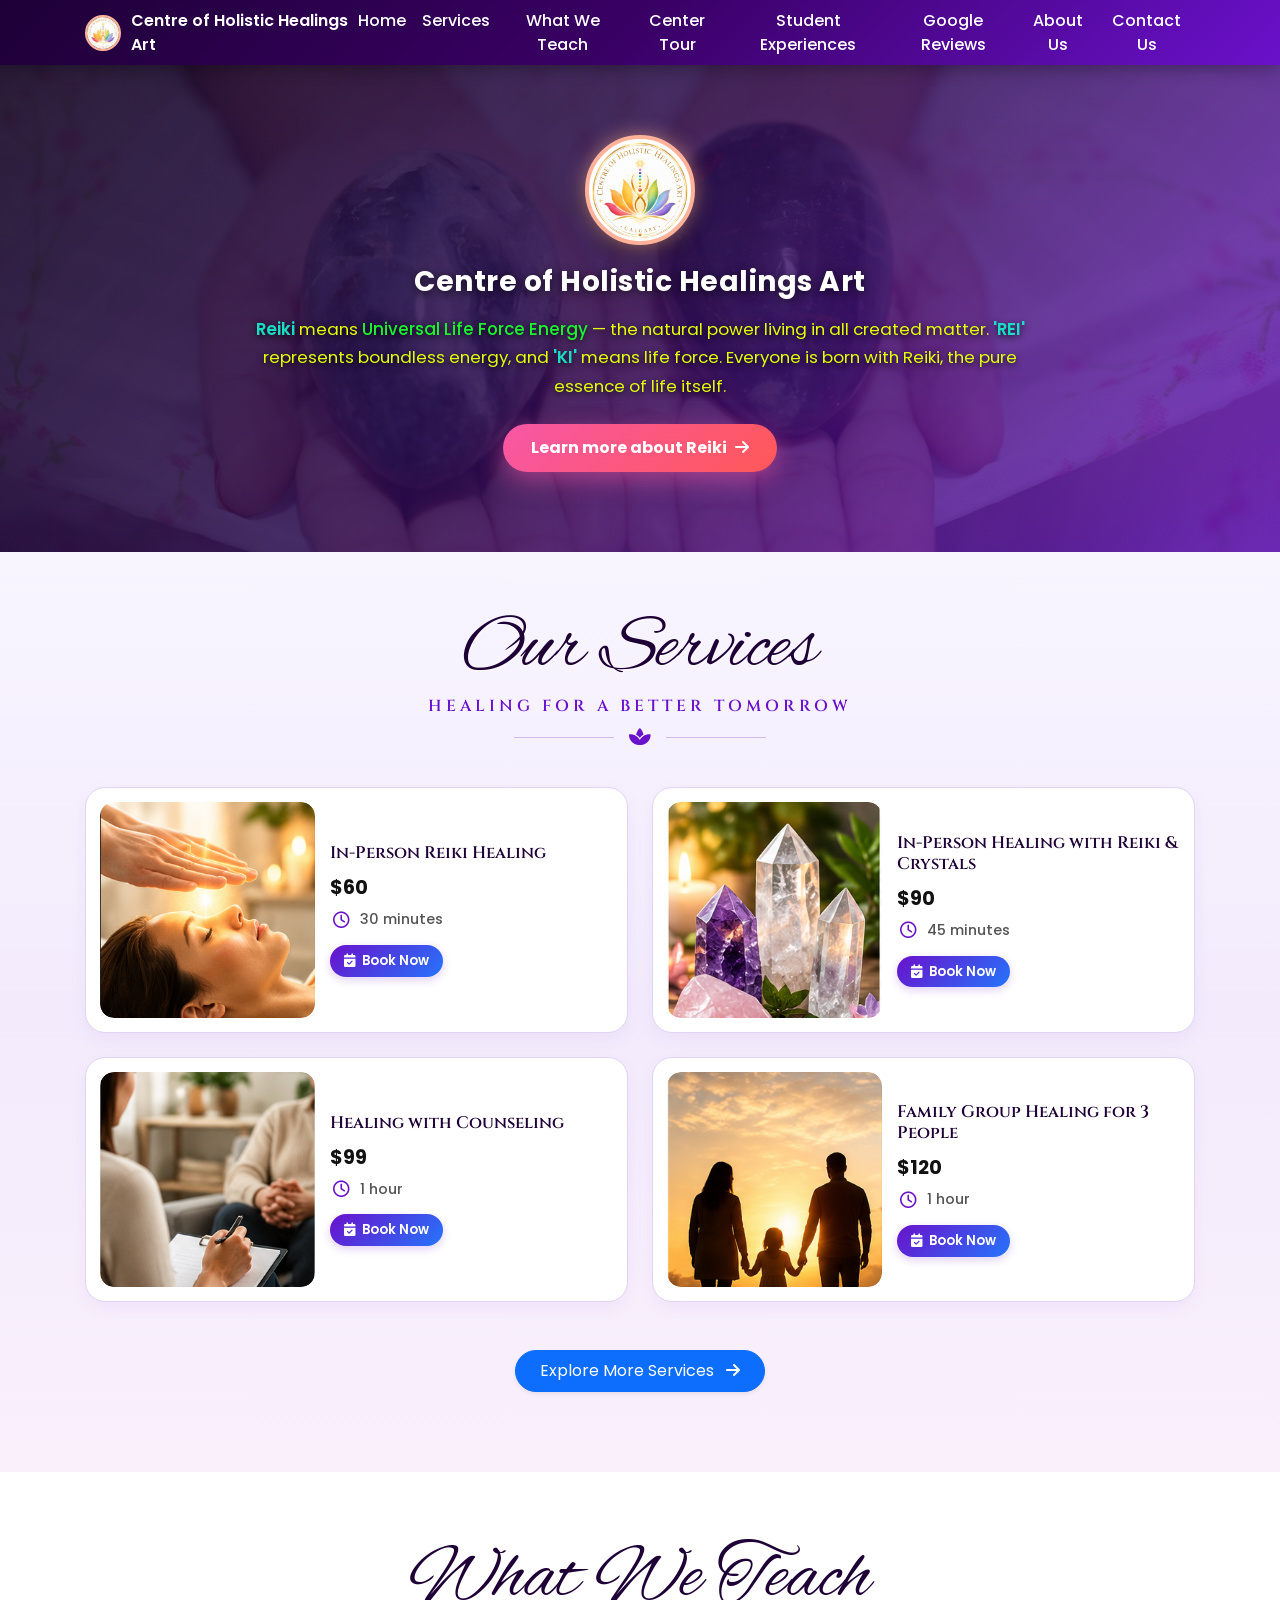
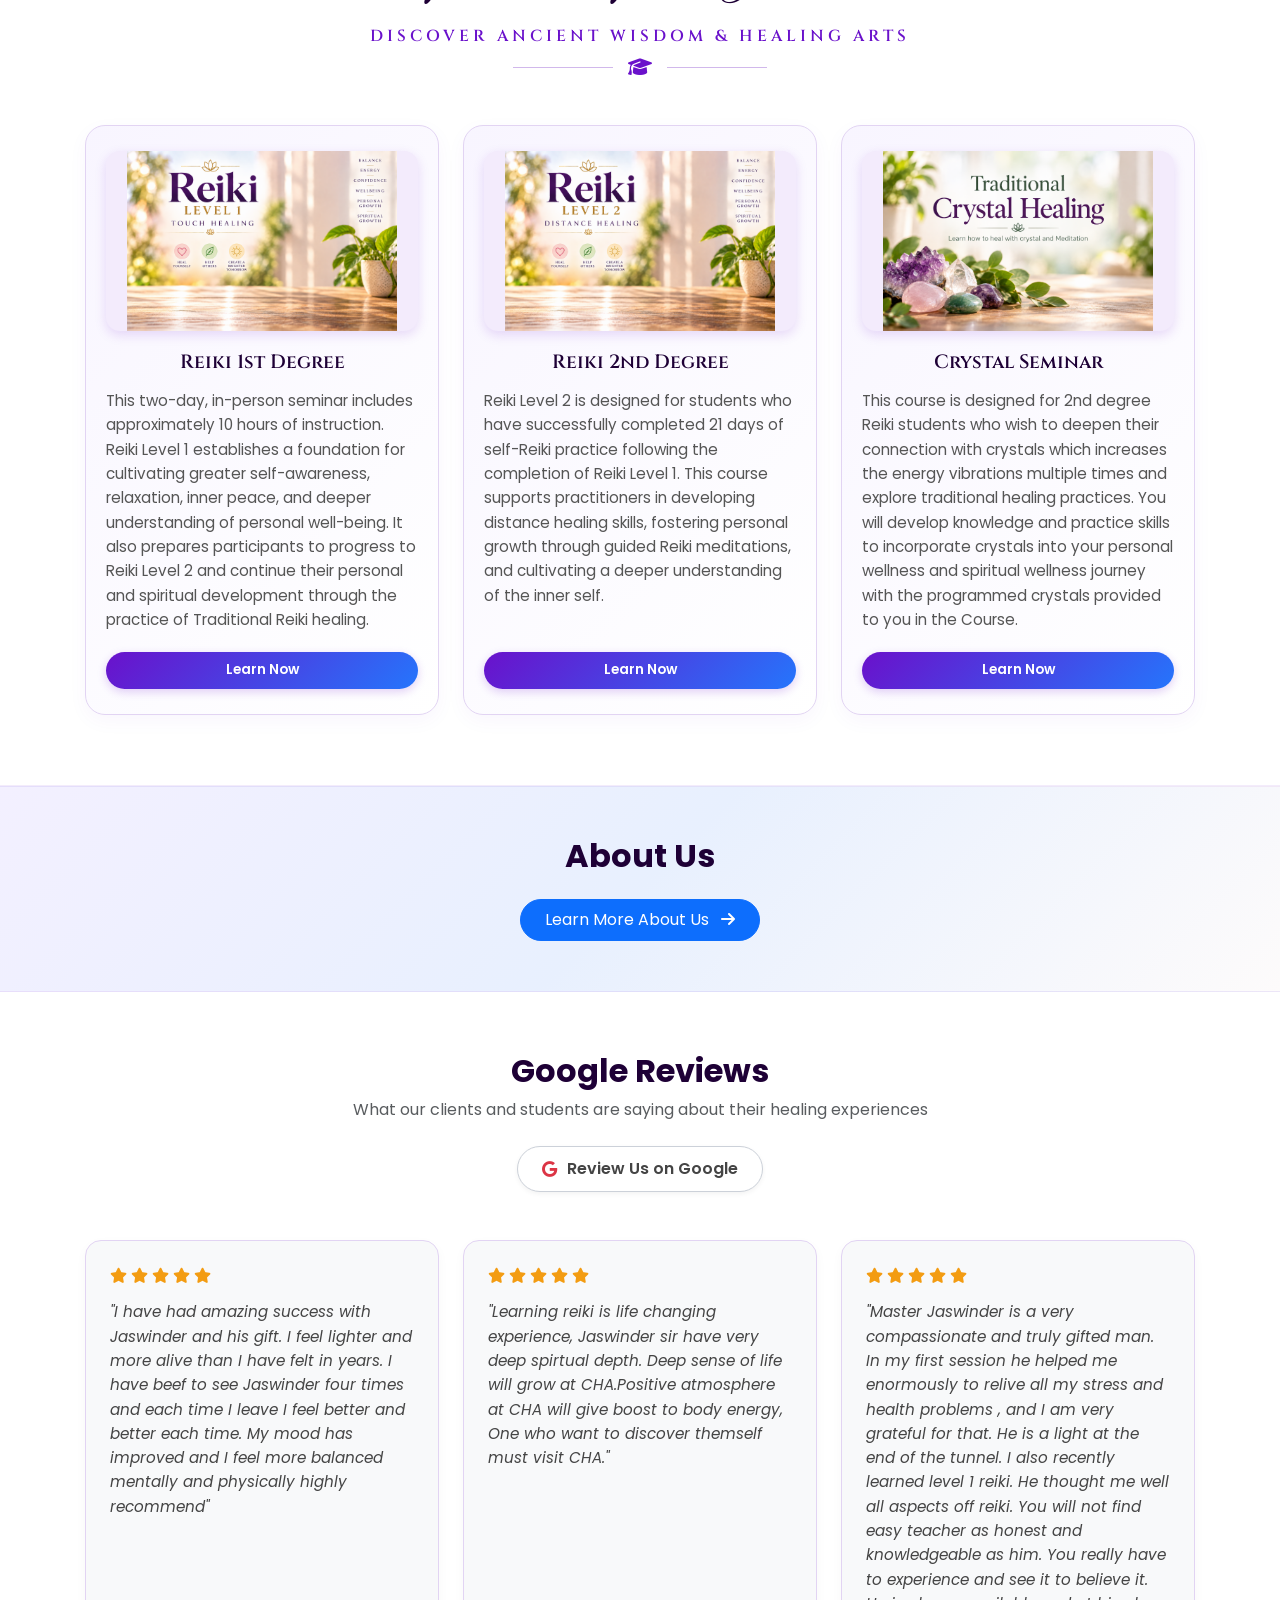
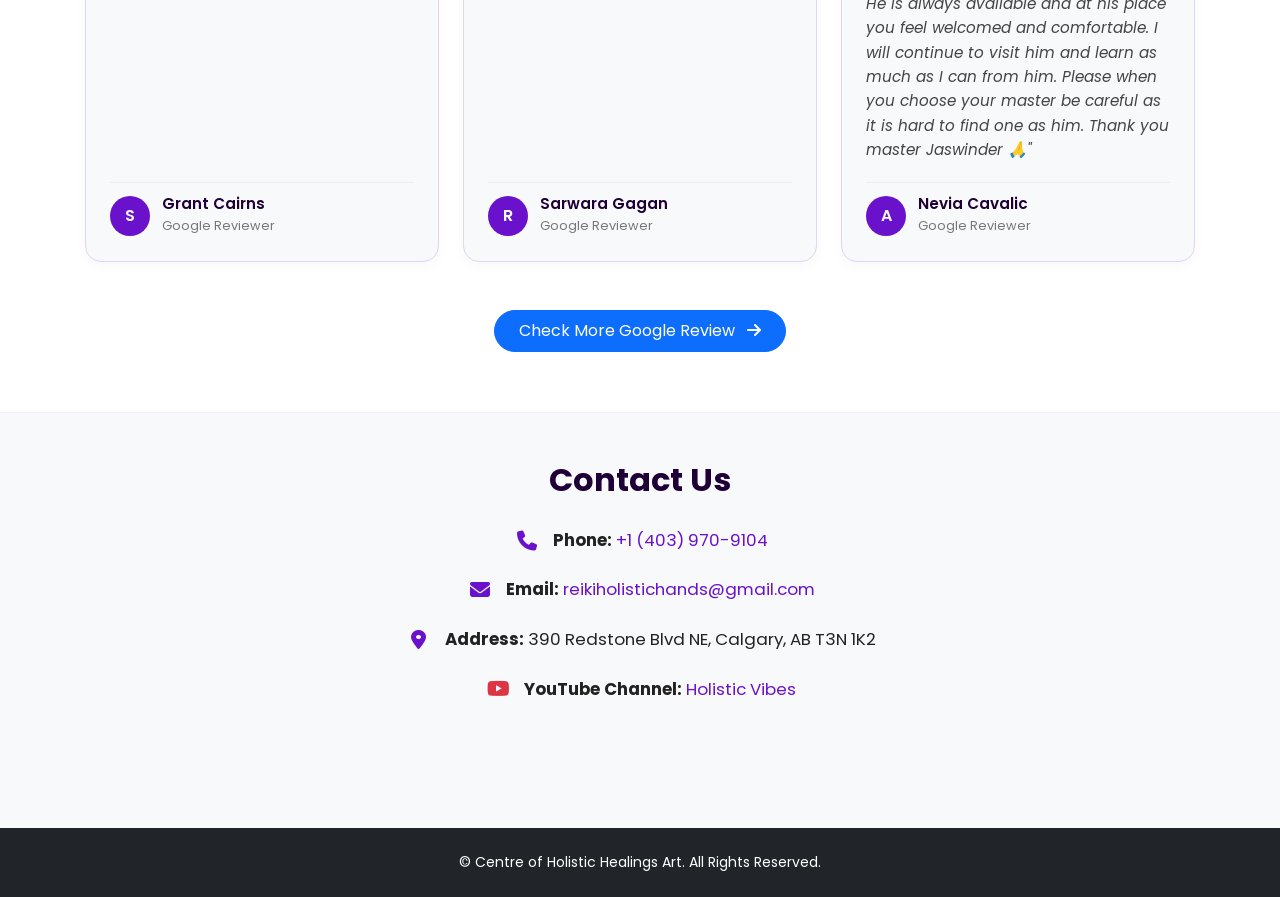
<file: index.html>
<!DOCTYPE HTML>
<html lang="en">
<head>
    <meta charset="utf-8" />
    <meta name="viewport" content="width=device-width, initial-scale=1.0, maximum-scale=1.0, user-scalable=no" />
    <title>Centre of Holistic Healings Art | Reiki & Crystal Healing</title>
    <link rel="shortcut icon" type="image/x-icon" href="images/logo.PNG" />
    <!-- Bootstrap 5 CSS -->
    <link href="https://cdn.jsdelivr.net/npm/bootstrap@5.3.0/dist/css/bootstrap.min.css" rel="stylesheet">
    <!-- FontAwesome Icons -->
    <link href="https://cdnjs.cloudflare.com/ajax/libs/font-awesome/6.4.0/css/all.min.css" rel="stylesheet">
    <!-- Google Fonts -->
    <link href="https://fonts.googleapis.com/css2?family=Alex+Brush&family=Cinzel:wght@500;600;700&family=Poppins:wght@300;400;500;600;700&display=swap" rel="stylesheet">

    <!-- Google Calendar Appointment Scheduling CSS -->
    <link href="https://calendar.google.com/calendar/scheduling-button-script.css" rel="stylesheet">

    <style>
        :root {
            --primary-gradient: linear-gradient(135deg, #1e0036 0%, #3a0066 50%, #6a11cb 100%);
            --hero-overlay: linear-gradient(135deg, rgba(20, 5, 38, 0.88) 0%, rgba(46, 12, 88, 0.82) 50%, rgba(106, 17, 203, 0.75) 100%);
            --accent-gradient: linear-gradient(135deg, #ff0844 0%, #ffb199 100%);
            --btn-glow: linear-gradient(135deg, #f857a6 0%, #ff5858 100%);
            --light-about-gradient: linear-gradient(135deg, #f3f0ff 0%, #e8f0fe 50%, #fdfbfb 100%);
            --multicolor-border: linear-gradient(135deg, #a1c4fd 0%, #c2e9fb 50%, #ffd1ff 100%);
            --gold-accent: #f39c12;
            --bg-light: #f8f9fa;
            --text-dark: #111111;
            --nav-bg: #1e0036;
            --violet-color: #6a11cb;
            --navbar-height: 65px;
        }

        html {
            scroll-behavior: smooth;
        }

        body {
            margin: 0;
            padding-top: var(--navbar-height);
            font-family: 'Poppins', sans-serif;
            color: var(--text-dark);
            background-color: var(--bg-light);
            overflow-x: hidden;
        }

        img, video {
            max-width: 100%;
            height: auto;
        }

        .container, .container-fluid {
            padding-left: 15px;
            padding-right: 15px;
        }

        /* --- FIXED NAVBAR --- */
        .navbar {
            background: var(--primary-gradient);
            box-shadow: 0 4px 15px rgba(0, 0, 0, 0.3);
            padding: 10px 0;
            position: fixed !important;
            top: 0 !important;
            left: 0 !important;
            right: 0 !important;
            width: 100% !important;
            height: var(--navbar-height);
            z-index: 99999 !important;
            margin: 0;
        }

        .hur54b {
            padding-top: 8px !important;
            padding-bottom: 8px !important;
            padding-left: 0px !important;
            padding-right: 0px !important;
        }

        .Xfsokf {
            top: 73px !important;
        }

        .navbar-brand {
            color: #ffffff !important;
            font-weight: 600;
            font-size: 1rem;
            white-space: normal;
            display: flex;
            align-items: center;
            max-width: calc(100% - 50px);
        }

        .nav-logo {
            width: 36px;
            height: 36px;
            border-radius: 50%;
            object-fit: cover;
            border: 2px solid #ffb199;
            margin-right: 10px;
            flex-shrink: 0;
        }

        /* Mobile Overlay Menu */
        @media (max-width: 991.98px) {
            .navbar-brand .nav-logo {
                display: none;
            }

            .navbar-collapse {
                position: fixed;
                top: var(--navbar-height);
                right: -100%;
                width: 100%;
                height: calc(100vh - var(--navbar-height));
                background: linear-gradient(180deg, rgba(30, 0, 54, 0.98) 0%, rgba(106, 17, 203, 0.95) 100%);
                backdrop-filter: blur(10px);
                display: flex !important;
                flex-direction: column;
                justify-content: flex-start;
                align-items: center;
                transition: right 0.35s ease-in-out;
                z-index: 99998;
                padding: 20px;
                text-align: center;
                overflow-y: auto;
            }

            .navbar-collapse.show {
                right: 0;
            }

            .mobile-menu-header {
                display: flex;
                flex-direction: column;
                align-items: center;
                margin-top: 10px;
                margin-bottom: 20px;
            }

            .mobile-menu-logo {
                width: 65px;
                height: 65px;
                border-radius: 50%;
                object-fit: cover;
                border: 3px solid #ffb199;
                box-shadow: 0 4px 15px rgba(255, 8, 68, 0.4);
                background-color: #ffffff;
                padding: 2px;
                margin-bottom: 8px;
            }

            .mobile-menu-title {
                color: #ffffff;
                font-weight: 600;
                font-size: 1rem;
            }

            .navbar-nav {
                width: 100%;
                display: flex;
                flex-direction: column;
                align-items: center;
                justify-content: center;
                padding: 0;
                margin: 0;
            }

            .nav-item {
                margin: 6px 0;
                width: 100%;
                text-align: center;
            }

            .nav-link {
                font-size: 1.1rem !important;
                font-weight: 600;
                color: #ffffff !important;
                display: block;
                text-align: center;
                padding: 8px 0;
            }
        }

        @media (min-width: 992px) {
            .mobile-menu-header {
                display: none;
            }
            .nav-link {
                color: #ffffff !important;
                font-weight: 500;
                transition: color 0.3s ease;
            }
            .nav-link:hover {
                color: #ffb199 !important;
            }
        }

        /* --- HERO SECTION --- */
        .hero-section {
            background: var(--hero-overlay), 
                        url('images/center10.JPG') center/cover no-repeat;
            color: white;
            padding: 70px 15px 80px;
            text-align: center;
            position: relative;
            margin-top: 0 !important;
        }

        .hero-title {
            color: #ffffff !important;
            font-weight: 700;
            text-shadow: 0 2px 10px rgba(0, 0, 0, 0.7);
            letter-spacing: 0.5px;
        }

        .hero-text {
            color: #e2ff07 !important;
            font-size: 1.05rem;
            line-height: 1.7;
            text-shadow: 0 2px 6px rgba(0, 0, 0, 0.8);
            font-weight: 400;
        }

        .hero-text strong {
            color: #19dec5;
            font-weight: 600;
        }

        .hero-text em {
            color: #1af32d;
            font-style: normal;
            font-weight: 500;
        }

        .hero-logo-wrapper {
            margin-bottom: 20px;
            display: inline-block;
        }

        .hero-logo {
            width: 110px;
            height: 110px;
            border-radius: 50%;
            object-fit: cover;
            border: 4px solid #ffb199;
            background-color: #ffffff;
            box-shadow: 0 0 20px rgba(255, 177, 153, 0.6), 0 8px 25px rgba(0, 0, 0, 0.5);
            padding: 3px;
        }

        @media (max-width: 576px) {
            .hero-section {
                padding: 40px 12px 50px;
            }
            .hero-logo {
                width: 85px;
                height: 85px;
            }
            .hero-text {
                font-size: 0.95rem;
                line-height: 1.6;
            }
        }

        .btn-animated {
            background: var(--btn-glow);
            color: white !important;
            font-weight: 700;
            padding: 12px 28px;
            border-radius: 50px;
            border: none;
            box-shadow: 0 8px 25px rgba(248, 87, 166, 0.5);
            animation: pulseMotion 2s infinite ease-in-out;
            transition: transform 0.3s ease;
            display: inline-block;
            max-width: 100%;
            white-space: normal;
            text-decoration: none;
        }

        @keyframes pulseMotion {
            0% { transform: scale(1); box-shadow: 0 0 0 0 rgba(248, 87, 166, 0.7); }
            70% { transform: scale(1.04); box-shadow: 0 0 0 16px rgba(248, 87, 166, 0); }
            100% { transform: scale(1); box-shadow: 0 0 0 0 rgba(248, 87, 166, 0); }
        }

        /* --- SERVICES SECTION --- */
        .services-wrapper-section {
            background: linear-gradient(180deg, #f8f5ff 0%, #f3ebfc 50%, #faf0fc 100%);
            padding: 60px 0 80px;
            position: relative;
        }

        .services-header {
            text-align: center;
            margin-bottom: 40px;
            position: relative;
        }

        .services-header .main-heading {
            font-family: 'Alex Brush', cursive;
            font-size: 4.8rem;
            color: #1e0036;
            margin-bottom: 0;
            line-height: 1;
            text-shadow: 1px 1px 2px rgba(255, 255, 255, 0.8);
        }

        .services-header .sub-heading {
            font-family: 'Cinzel', serif;
            font-size: 1rem;
            letter-spacing: 4px;
            color: #6a11cb;
            font-weight: 600;
            margin-top: 5px;
            text-transform: uppercase;
        }

        .services-header .lotus-divider {
            display: flex;
            align-items: center;
            justify-content: center;
            gap: 15px;
            margin-top: 10px;
        }

        .services-header .lotus-divider::before,
        .services-header .lotus-divider::after {
            content: '';
            width: 100px;
            height: 1px;
            background: #d1b8eb;
        }

        .services-header .lotus-divider i {
            color: #6a11cb;
            font-size: 1.2rem;
        }

        .service-card-v2 {
            background: #ffffff;
            border-radius: 20px;
            border: 1px solid #e2d4f3;
            padding: 14px;
            box-shadow: 0 6px 18px rgba(106, 17, 203, 0.05);
            transition: all 0.3s ease;
            height: 100%;
            display: flex;
            align-items: center;
        }

        .service-card-v2:hover {
            transform: translateY(-5px);
            box-shadow: 0 12px 25px rgba(106, 17, 203, 0.15);
            border-color: #6a11cb;
        }

        .service-card-v2 .card-img-holder {
            width: 42%;
            aspect-ratio: 1 / 1;
            border-radius: 14px;
            overflow: hidden;
            flex-shrink: 0;
        }

        .service-card-v2 .card-img-holder img {
            width: 100%;
            height: 100%;
            object-fit: cover;
            border-radius: 14px;
        }

        .service-card-v2 .card-img-holder img.aura-img-fix {
            object-position: top center;
        }

        .service-card-v2 .card-body-content {
            width: 58%;
            padding-left: 15px;
            display: flex;
            flex-direction: column;
            justify-content: center;
        }

        .service-card-v2 .service-name {
            font-family: 'Cinzel', serif;
            font-weight: 600;
            font-size: 1.05rem;
            color: #1e0036;
            line-height: 1.25;
            margin-bottom: 10px;
        }

        .service-card-v2 .detail-item {
            display: flex;
            align-items: center;
            gap: 8px;
            margin-bottom: 6px;
        }

        .service-card-v2 .detail-icon {
            width: 22px;
            height: 22px;
            display: flex;
            align-items: center;
            justify-content: center;
            color: #6a11cb;
            font-size: 1.05rem;
        }

        .service-card-v2 .price-text {
            font-weight: 700;
            font-size: 1.2rem;
            color: #111111;
        }

        .service-card-v2 .duration-text {
            font-weight: 500;
            font-size: 0.9rem;
            color: #555555;
        }

        .btn-book-service {
            background: linear-gradient(135deg, #6a11cb 0%, #2575fc 100%);
            color: #ffffff !important;
            font-size: 0.82rem;
            font-weight: 600;
            border: none;
            padding: 6px 14px;
            border-radius: 20px;
            margin-top: 8px;
            align-self: flex-start;
            transition: all 0.3s ease;
            box-shadow: 0 3px 10px rgba(106, 17, 203, 0.2);
            text-decoration: none;
            display: inline-block;
        }

        .btn-book-service:hover {
            background: linear-gradient(135deg, #ff0844 0%, #ff5858 100%);
            box-shadow: 0 4px 12px rgba(255, 8, 68, 0.3);
            transform: translateY(-2px);
        }

        @media (max-width: 576px) {
            .service-card-v2 {
                flex-direction: column;
                text-align: center;
            }
            .service-card-v2 .card-img-holder {
                width: 100%;
                max-width: 200px;
                margin-bottom: 15px;
            }
            .service-card-v2 .card-body-content {
                width: 100%;
                padding-left: 0;
                align-items: center;
            }
            .btn-book-service {
                align-self: center;
            }
        }

        /* --- WHAT WE TEACH SECTION --- */
        .what-we-teach-section {
            background: #ffffff;
            padding: 70px 0;
            border-bottom: 1px solid rgba(106, 17, 203, 0.08);
        }

        .teach-card {
            background: linear-gradient(135deg, #f8f5ff 0%, #ffffff 100%);
            border: 1px solid #e2d4f3;
            border-radius: 20px;
            padding: 25px 20px;
            height: 100%;
            box-shadow: 0 6px 20px rgba(106, 17, 203, 0.04);
            transition: all 0.3s ease;
            text-align: center;
            display: flex;
            flex-direction: column;
            justify-content: space-between;
        }

        .teach-card:hover {
            transform: translateY(-6px);
            box-shadow: 0 12px 30px rgba(106, 17, 203, 0.12);
            border-color: #6a11cb;
        }

        .teach-card-content-wrap {
            display: flex;
            flex-direction: column;
            align-items: center;
        }

        .teach-img-wrapper {
            width: 100%;
            height: 180px;
            border-radius: 14px;
            overflow: hidden;
            margin-bottom: 20px;
            box-shadow: 0 4px 12px rgba(106, 17, 203, 0.15);
            background-color: #f3ebfc; /* Soft matching background for contain view */
            display: flex;
            align-items: center;
            justify-content: center;
        }

        .teach-img-wrapper img {
            width: 100%;
            height: 100%;
            object-fit: contain; /* Prevents cropping and guarantees entire image including 'R' displays fully */
            object-position: center center;
            transition: transform 0.4s ease;
        }

        .teach-card:hover .teach-img-wrapper img {
            transform: scale(1.05);
        }

        .teach-card-title {
            font-family: 'Cinzel', serif;
            font-weight: 600;
            font-size: 1.2rem;
            color: #1e0036;
            margin-bottom: 15px;
        }

        .teach-card-desc {
            font-size: 0.95rem;
            color: #555555;
            line-height: 1.6;
            margin: 0 0 20px 0;
            text-align: left;
            flex-grow: 1;
        }

        .btn-learn-now {
            background: linear-gradient(135deg, #6a11cb 0%, #2575fc 100%);
            color: #ffffff !important;
            font-size: 0.85rem;
            font-weight: 600;
            border: none;
            padding: 8px 20px;
            border-radius: 20px;
            transition: all 0.3s ease;
            box-shadow: 0 3px 10px rgba(106, 17, 203, 0.2);
            text-decoration: none;
            display: inline-block;
            margin-top: auto;
        }

        .btn-learn-now:hover {
            background: linear-gradient(135deg, #ff0844 0%, #ff5858 100%);
            box-shadow: 0 4px 12px rgba(255, 8, 68, 0.3);
            transform: translateY(-2px);
        }

        @media (max-width: 576px) {
            .teach-card {
                padding: 20px 15px;
            }
            .teach-img-wrapper {
                height: 160px;
            }
        }

        /* --- ABOUT US SECTION --- */
        .about-preview-section {
            background: var(--light-about-gradient);
            padding: 50px 0;
            color: #000000;
            border-top: 1px solid rgba(106, 17, 203, 0.08);
            border-bottom: 1px solid rgba(106, 17, 203, 0.08);
        }

        /* --- GOOGLE REVIEWS SECTION --- */
        .google-reviews-section {
            background: #ffffff;
            padding: 60px 0;
            border-bottom: 1px solid rgba(106, 17, 203, 0.08);
        }

        .review-card {
            background: #f8f9fa;
            border: 1px solid #e2d4f3;
            border-radius: 16px;
            padding: 24px;
            height: 100%;
            box-shadow: 0 4px 12px rgba(0, 0, 0, 0.03);
            transition: transform 0.3s ease, box-shadow 0.3s ease;
            display: flex;
            flex-direction: column;
            justify-content: space-between;
        }

        .review-card:hover {
            transform: translateY(-4px);
            box-shadow: 0 10px 20px rgba(106, 17, 203, 0.1);
        }

        .review-stars {
            color: #f39c12;
            font-size: 0.95rem;
            margin-bottom: 12px;
        }

        .review-text {
            font-size: 0.95rem;
            color: #444444;
            line-height: 1.6;
            font-style: italic;
            margin-bottom: 20px;
            flex-grow: 1;
        }

        .reviewer-info {
            display: flex;
            align-items: center;
            gap: 12px;
            border-top: 1px solid #eee;
            padding-top: 12px;
        }

        .reviewer-avatar {
            width: 40px;
            height: 40px;
            border-radius: 50%;
            background: var(--violet-color);
            color: white;
            display: flex;
            align-items: center;
            justify-content: center;
            font-weight: 600;
            font-size: 1rem;
            flex-shrink: 0;
        }

        .reviewer-details h6 {
            margin: 0;
            font-weight: 600;
            font-size: 0.95rem;
            color: #1e0036;
        }

        .reviewer-details span {
            font-size: 0.8rem;
            color: #777777;
        }

        .google-badge-btn {
            background: #ffffff;
            color: #444444;
            border: 1px solid #ccd1d9;
            font-weight: 600;
            padding: 10px 24px;
            border-radius: 50px;
            display: inline-flex;
            align-items: center;
            gap: 10px;
            text-decoration: none;
            box-shadow: 0 2px 5px rgba(0,0,0,0.05);
            transition: all 0.3s ease;
        }

        .google-badge-btn:hover {
            background: #f8f9fa;
            color: #111111;
            box-shadow: 0 4px 10px rgba(0,0,0,0.1);
            transform: translateY(-2px);
        }

        /* --- CONTACT SECTION STYLING --- */
        .contact-list-text {
            font-size: 1.05rem;
            color: #222222;
            line-height: 2;
        }
        .contact-list-text a {
            color: var(--violet-color);
            text-decoration: none;
            transition: color 0.2s ease;
        }
        .contact-list-text a:hover {
            color: #ff0844;
            text-decoration: underline;
        }
        .contact-icon {
            width: 28px;
            color: var(--violet-color);
            font-size: 1.25rem;
            text-align: center;
            margin-right: 12px;
        }

        #calendar-booking-container {
            display: flex;
            justify-content: center;
            align-items: center;
            min-height: 50px;
            width: 100%;
        }
    </style>
</head>
<body>

    <!-- Fixed Header Navigation -->
    <nav class="navbar navbar-expand-lg">
        <div class="container d-flex align-items-center justify-content-between">
            <a class="navbar-brand m-0" href="index.html">
                <img src="images/logo.PNG" alt="Logo" class="nav-logo" onerror="this.src='https://images.unsplash.com/photo-1518241353330-0f7941c2d9b5?auto=format&fit=crop&w=100&q=80'">
                <span>Centre of Holistic Healings Art</span>
            </a>
            <button class="navbar-toggler text-white border-0 shadow-none" type="button" onclick="toggleMobileMenu()" aria-label="Toggle Navigation">
                <i class="fa-solid fa-bars fs-3" id="menuToggleIcon"></i>
            </button>

            <div class="navbar-collapse" id="mobileNavMenu">
                <div class="mobile-menu-header">
                    <img src="images/logo.PNG" alt="Logo" class="mobile-menu-logo" onerror="this.src='https://images.unsplash.com/photo-1518241353330-0f7941c2d9b5?auto=format&fit=crop&w=150&q=80'">
                    <div class="mobile-menu-title">Centre of Holistic Healings Art</div>
                </div>

                <ul class="navbar-nav ms-auto text-center">
                    <li class="nav-item">
                        <a class="nav-link" href="index.html">Home</a>
                    </li>
                    <li class="nav-item">
                        <a class="nav-link" href="#services">Services</a>
                    </li>
                    <li class="nav-item">
                        <a class="nav-link" href="#what-we-teach">What We Teach</a>
                    </li>
                    <li class="nav-item">
                        <a class="nav-link" href="center-tour.html">Center Tour</a>
                    </li>
                    <li class="nav-item">
                        <a class="nav-link" href="experience.html">Student Experiences</a>
                    </li>
                    <li class="nav-item">
                        <a class="nav-link" href="#reviews">Google Reviews</a>
                    </li>
                    <li class="nav-item">
                        <a class="nav-link" href="#about-preview">About Us</a>
                    </li>
                    <li class="nav-item">
                        <a class="nav-link" href="#contact">Contact Us</a>
                    </li>
                </ul>
            </div>
        </div>
    </nav>

    <!-- Hero Section -->
    <header class="hero-section">
        <div class="container">
            <div class="row justify-content-center">
                <div class="col-12 col-lg-10 col-xl-9">
                    <div class="hero-content-card">
                        <div class="hero-logo-wrapper">
                            <img src="images/logo.PNG" alt="Centre Logo" class="hero-logo" onerror="this.src='https://images.unsplash.com/photo-1518241353330-0f7941c2d9b5?auto=format&fit=crop&w=200&q=80'">
                        </div>

                        <h1 class="hero-title mb-3 fs-3 fs-md-1">Centre of Holistic Healings Art</h1>
                        <p class="lead hero-text mb-4">
                            <strong>Reiki</strong> means <em>Universal Life Force Energy</em> — the natural power living in all created matter. 
                            <strong>'REI'</strong> represents boundless energy, and <strong>'KI'</strong> means life force. Everyone is born with Reiki, the pure essence of life itself.
                        </p>
                        <a href="reiki.html" class="btn btn-animated">
                            Learn more about Reiki<i class="fa-solid fa-arrow-right ms-2"></i>
                        </a>
                    </div>
                </div>
            </div>
        </div>
    </header>

    <!-- Services Section -->
    <section id="services" class="services-wrapper-section">
        <div class="container">
            <div class="services-header">
                <h2 class="main-heading">Our Services</h2>
                <div class="sub-heading">HEALING FOR A BETTER TOMORROW</div>
                <div class="lotus-divider">
                    <i class="fa-solid fa-spa"></i>
                </div>
            </div>

            <div class="row g-3 g-md-4">
                <!-- Service Cards -->
                <div class="col-12 col-lg-6">
                    <div class="service-card-v2">
                        <div class="card-img-holder">
                            <img src="images/service1.png" alt="In-Person Reiki Healing">
                        </div>
                        <div class="card-body-content">
                            <div class="service-name">In-Person Reiki Healing</div>
                            <div class="detail-item"><div class="price-text">$60</div></div>
                            <div class="detail-item"><div class="detail-icon"><i class="fa-regular fa-clock"></i></div><div class="duration-text">30 minutes</div></div>
                            <a href="#contact" class="btn-book-service"><i class="fa-solid fa-calendar-check me-1"></i> Book Now</a>
                        </div>
                    </div>
                </div>

                <div class="col-12 col-lg-6">
                    <div class="service-card-v2">
                        <div class="card-img-holder">
                            <img src="images/service3.png" alt="In-Person Healing with Reiki & Crystals" onerror="this.src='https://images.unsplash.com/photo-1567225557594-88d73e55f2cb?auto=format&fit=crop&w=600&q=80'">
                        </div>
                        <div class="card-body-content">
                            <div class="service-name">In-Person Healing with Reiki & Crystals</div>
                            <div class="detail-item"><div class="price-text">$90</div></div>
                            <div class="detail-item"><div class="detail-icon"><i class="fa-regular fa-clock"></i></div><div class="duration-text">45 minutes</div></div>
                            <a href="#contact" class="btn-book-service"><i class="fa-solid fa-calendar-check me-1"></i> Book Now</a>
                        </div>
                    </div>
                </div>

                <div class="col-12 col-lg-6">
                    <div class="service-card-v2">
                        <div class="card-img-holder">
                            <img src="images/service2.png" alt="Healing with Counseling">
                        </div>
                        <div class="card-body-content">
                            <div class="service-name">Healing with Counseling</div>
                            <div class="detail-item"><div class="price-text">$99</div></div>
                            <div class="detail-item"><div class="detail-icon"><i class="fa-regular fa-clock"></i></div><div class="duration-text">1 hour</div></div>
                            <a href="#contact" class="btn-book-service"><i class="fa-solid fa-calendar-check me-1"></i> Book Now</a>
                        </div>
                    </div>
                </div>

                <div class="col-12 col-lg-6">
                    <div class="service-card-v2">
                        <div class="card-img-holder">
                            <img src="images/service4.png" alt="Family Group Healing for 3 People">
                        </div>
                        <div class="card-body-content">
                            <div class="service-name">Family Group Healing for 3 People</div>
                            <div class="detail-item"><div class="price-text">$120</div></div>
<div class="detail-item"><div class="detail-icon"><i class="fa-regular fa-clock"></i></div><div class="duration-text">1 hour</div></div>
                            <a href="#contact" class="btn-book-service"><i class="fa-solid fa-calendar-check me-1"></i> Book Now</a>
                        </div>
                    </div>
                </div>
            </div>

            <!-- More Services Button Section -->
            <div class="text-center mt-5">
                <a href="service.html" class="btn btn-primary rounded-pill px-4 py-2 font-weight-bold shadow-sm">
                    Explore More Services <i class="fa-solid fa-arrow-right ms-2"></i>
                </a>
            </div>
        </div>
    </section>

    <!-- WHAT WE TEACH SECTION -->
    <section id="what-we-teach" class="what-we-teach-section">
        <div class="container">
            <div class="services-header mb-5">
                <h2 class="main-heading">What We Teach</h2>
                <div class="sub-heading">DISCOVER ANCIENT WISDOM & HEALING ARTS</div>
                <div class="lotus-divider">
                    <i class="fa-solid fa-graduation-cap"></i>
                </div>
            </div>

            <div class="row g-4">
                <!-- Card 1: Reiki 1st Degree -->
                <div class="col-12 col-md-4">
                    <div class="teach-card">
                        <div class="teach-card-content-wrap">
                            <div class="teach-img-wrapper">
                                <img src="images/Reiki_1.png" alt="Reiki 1st Degree" onerror="this.src='https://images.unsplash.com/photo-1518241353330-0f7941c2d9b5?auto=format&fit=crop&w=600&q=80'">
                            </div>
                            <h3 class="teach-card-title">Reiki 1st Degree</h3>
                            <p class="teach-card-desc">
                               This two-day, in-person seminar includes approximately 10 hours of instruction. Reiki Level 1 establishes a foundation for cultivating greater self-awareness, relaxation, inner peace, and deeper understanding of personal well-being. It also prepares participants to progress to Reiki Level 2 and continue their personal and spiritual development through the practice of Traditional Reiki healing.
                            </p>
                        </div>
                        <a href="#contact" class="btn-learn-now">Learn Now</a>
                    </div>
                </div>

                <!-- Card 2: Reiki 2nd Degree -->
                <div class="col-12 col-md-4">
                    <div class="teach-card">
                        <div class="teach-card-content-wrap">
                            <div class="teach-img-wrapper">
                                <img src="images/Reiki-2nd.png" alt="Reiki 2nd Degree" onerror="this.src='https://images.unsplash.com/photo-1567225557594-88d73e55f2cb?auto=format&fit=crop&w=600&q=80'">
                            </div>
                            <h3 class="teach-card-title">Reiki 2nd Degree</h3>
                            <p class="teach-card-desc">
                                Reiki Level 2 is designed for students who have successfully completed 21 days of self-Reiki practice following the completion of Reiki Level 1. This course supports practitioners in developing distance healing skills, fostering personal growth through guided Reiki meditations, and cultivating a deeper understanding of the inner self. 
                            </p>
                        </div>
                        <a href="#contact" class="btn-learn-now">Learn Now</a>
                    </div>
                </div>

                <!-- Card 3: Crystal Seminar -->
                <div class="col-12 col-md-4">
                    <div class="teach-card">
                        <div class="teach-card-content-wrap">
                            <div class="teach-img-wrapper">
                                <img src="images/crystal_healing.png" alt="Crystal Seminar" onerror="this.src='https://images.unsplash.com/photo-1515377905703-c4788e51af15?auto=format&fit=crop&w=600&q=80'">
                            </div>
                            <h3 class="teach-card-title">Crystal Seminar</h3>
                            <p class="teach-card-desc">
                                This course is designed for 2nd degree Reiki students who wish to deepen their connection with crystals which increases the energy vibrations multiple times and explore traditional healing practices. You will develop knowledge and practice skills to incorporate crystals into your personal wellness and spiritual wellness journey with the programmed crystals provided to you in the Course. 
                            </p>
                        </div>
                        <a href="#contact" class="btn-learn-now">Learn Now</a>
                    </div>
                </div>
            </div>
        </div>
    </section>

    <!-- ABOUT US SECTION -->
    <section id="about-preview" class="about-preview-section">
        <div class="container text-center">
            <h2 class="section-title mb-4 fw-bold" style="color: #1e0036;">About Us</h2>
            <a href="about.html" class="btn btn-primary rounded-pill px-4 py-2 font-weight-bold">
                Learn More About Us  <i class="fa-solid fa-arrow-right ms-2"></i>
            </a>
        </div>
    </section>

    <!-- GOOGLE REVIEWS SECTION -->
    <section id="reviews" class="google-reviews-section">
        <div class="container">
            <div class="text-center mb-5">
                <h2 class="fw-bold" style="color: #1e0036;">Google Reviews</h2>
                <p class="text-muted">What our clients and students are saying about their healing experiences</p>
                <a href="https://share.google/4TRALiEv0xsrs6Gzq" target="_blank" rel="noopener noreferrer" class="google-badge-btn mt-2">
                    <i class="fa-brands fa-google text-danger"></i> Review Us on Google
                </a>
            </div>

            <div class="row g-4">
                <!-- Sample Review Card 1 -->
                <div class="col-12 col-md-6 col-lg-4">
                    <div class="review-card">
                        <div>
                            <div class="review-stars">
                                <i class="fa-solid fa-star"></i>
                                <i class="fa-solid fa-star"></i>
                                <i class="fa-solid fa-star"></i>
                                <i class="fa-solid fa-star"></i>
                                <i class="fa-solid fa-star"></i>
                            </div>
                            <p class="review-text">"I have had amazing success with Jaswinder and his gift. I feel lighter and more alive than I have felt in years. I have beef to see Jaswinder four times and each time I leave I feel better and better each time. My mood has improved and I feel more balanced mentally and physically highly recommend"</p>
                        </div>
                        <div class="reviewer-info">
                            <div class="reviewer-avatar">S</div>
                            <div class="reviewer-details">
                                <h6>Grant Cairns</h6>
                                <span>Google Reviewer</span>
                            </div>
                        </div>
                    </div>
                </div>

                <!-- Sample Review Card 2 -->
                <div class="col-12 col-md-6 col-lg-4">
                    <div class="review-card">
                        <div>
                            <div class="review-stars">
                                <i class="fa-solid fa-star"></i>
                                <i class="fa-solid fa-star"></i>
                                <i class="fa-solid fa-star"></i>
                                <i class="fa-solid fa-star"></i>
                                <i class="fa-solid fa-star"></i>
                            </div>
                            <p class="review-text">"Learning reiki is life changing experience, Jaswinder sir have very deep spirtual depth. Deep sense of life will grow at CHA.Positive atmosphere at CHA will give boost to body energy, One who want to discover themself must visit CHA."</p>
                        </div>
                        <div class="reviewer-info">
                            <div class="reviewer-avatar">R</div>
                            <div class="reviewer-details">
                                <h6>Sarwara Gagan</h6>
                                <span>Google Reviewer</span>
                            </div>
                        </div>
                    </div>
                </div>

                <!-- Sample Review Card 3 -->
                <div class="col-12 col-md-6 col-lg-4 mx-auto">
                    <div class="review-card">
                        <div>
                            <div class="review-stars">
                                <i class="fa-solid fa-star"></i>
                                <i class="fa-solid fa-star"></i>
                                <i class="fa-solid fa-star"></i>
                                <i class="fa-solid fa-star"></i>
                                <i class="fa-solid fa-star"></i>
                            </div>
                            <p class="review-text">"Master Jaswinder is a very compassionate and truly gifted man. In my first session he helped me enormously to relive all my stress and health problems , and I am very grateful for that. He is a light at the end of the tunnel. I also recently learned level 1 reiki. He thought me well all aspects off reiki. You will not find easy teacher as honest and knowledgeable as him. You really have to experience and see it to believe it. He is always available and at his place you feel welcomed and comfortable. I will continue to visit him and learn as much as I can from him. Please when you choose your master be careful as it is hard to find one as him. Thank you master Jaswinder 🙏"</p>
                        </div>
                        <div class="reviewer-info">
                            <div class="reviewer-avatar">A</div>
                            <div class="reviewer-details">
                                <h6>Nevia Cavalic</h6>
                                <span>Google Reviewer</span>
                            </div>
                        </div>
                    </div>
                </div>
            </div>

            <div class="text-center mt-5">
                <a href="google-review.html" class="btn btn-primary rounded-pill px-4 py-2 font-weight-bold">
                    Check More Google Review <i class="fa-solid fa-arrow-right ms-2"></i>
                </a>
            </div>
        </div>
    </section>

    <!-- Contact Section -->
    <section id="contact" class="py-5 bg-light">
        <div class="container">
            <h2 class="section-title text-center mb-4 fw-bold" style="color: #1e0036;">Contact Us</h2>
            <div class="row justify-content-center">
                <div class="col-12 col-md-10 col-lg-8">
                    <div class="contact-list-text text-start text-sm-center px-2">
                        <div class="mb-3 d-flex align-items-center justify-content-start justify-content-sm-center">
                            <i class="fa-solid fa-phone contact-icon"></i>
                            <span><strong>Phone:</strong> <a href="tel:+14039709104">+1 (403) 970-9104</a></span>
                        </div>
                        <div class="mb-3 d-flex align-items-center justify-content-start justify-content-sm-center text-break">
                            <i class="fa-solid fa-envelope contact-icon"></i>
                            <span><strong>Email:</strong> <a href="mailto:reikiholistichands@gmail.com">reikiholistichands@gmail.com</a></span>
                        </div>
                        <div class="mb-3 d-flex align-items-center justify-content-start justify-content-sm-center">
                            <i class="fa-solid fa-location-dot contact-icon"></i>
                            <span><strong>Address:</strong> 390 Redstone Blvd NE, Calgary, AB T3N 1K2</span>
                        </div>
                        <div class="mb-4 d-flex align-items-center justify-content-start justify-content-sm-center text-break">
                            <i class="fa-brands fa-youtube contact-icon text-danger"></i>
                            <span><strong>YouTube Channel:</strong> <a href="https://www.youtube.com/@reikiholistichands" target="_blank" rel="noopener noreferrer">Holistic Vibes</a></span>
                        </div>

                        <div class="mt-4 pt-2 text-center" id="calendar-booking-container"></div>
                    </div>
                </div>
            </div>
        </div>
    </section>

    <!-- Footer -->
    <footer class="bg-dark text-white py-4 text-center">
        <div class="container">
            <p class="mb-0 small">&copy; <a href="https://reikiholistichands.com/" class="text-white text-decoration-none">Centre of Holistic Healings Art.</a> All Rights Reserved.</p>
        </div>
    </footer>

    <!-- Scripts -->
    <script src="https://cdn.jsdelivr.net/npm/bootstrap@5.3.0/dist/js/bootstrap.bundle.min.js"></script>
    <script src="https://calendar.google.com/calendar/scheduling-button-script.js" async></script>
    <script>
        window.addEventListener('load', function() {
            const container = document.getElementById('calendar-booking-container');
            if (container) {
                calendar.schedulingButton.load({
                    url: 'https://calendar.google.com/calendar/appointments/schedules/AcZssZ1cbK5ymG9DAQdDMXq4g3Q9gPGg7F8PtIDDIHVLgayeiK4Ig9aX4IzZ82PiCiyJqCFYtk9Ob_s6?gv=true',
                    color: '#ff5858',
                    label: 'Book an Appointment',
                    target: container
                });
            }
        });

        function toggleMobileMenu() {
            const navMenu = document.getElementById('mobileNavMenu');
            const icon = document.getElementById('menuToggleIcon');
            navMenu.classList.toggle('show');
            if (navMenu.classList.contains('show')) {
                icon.classList.remove('fa-bars');
                icon.classList.add('fa-xmark');
            } else {
                icon.classList.remove('fa-xmark');
                icon.classList.add('fa-bars');
            }
        }
    </script>
</body>
</html>
</file>
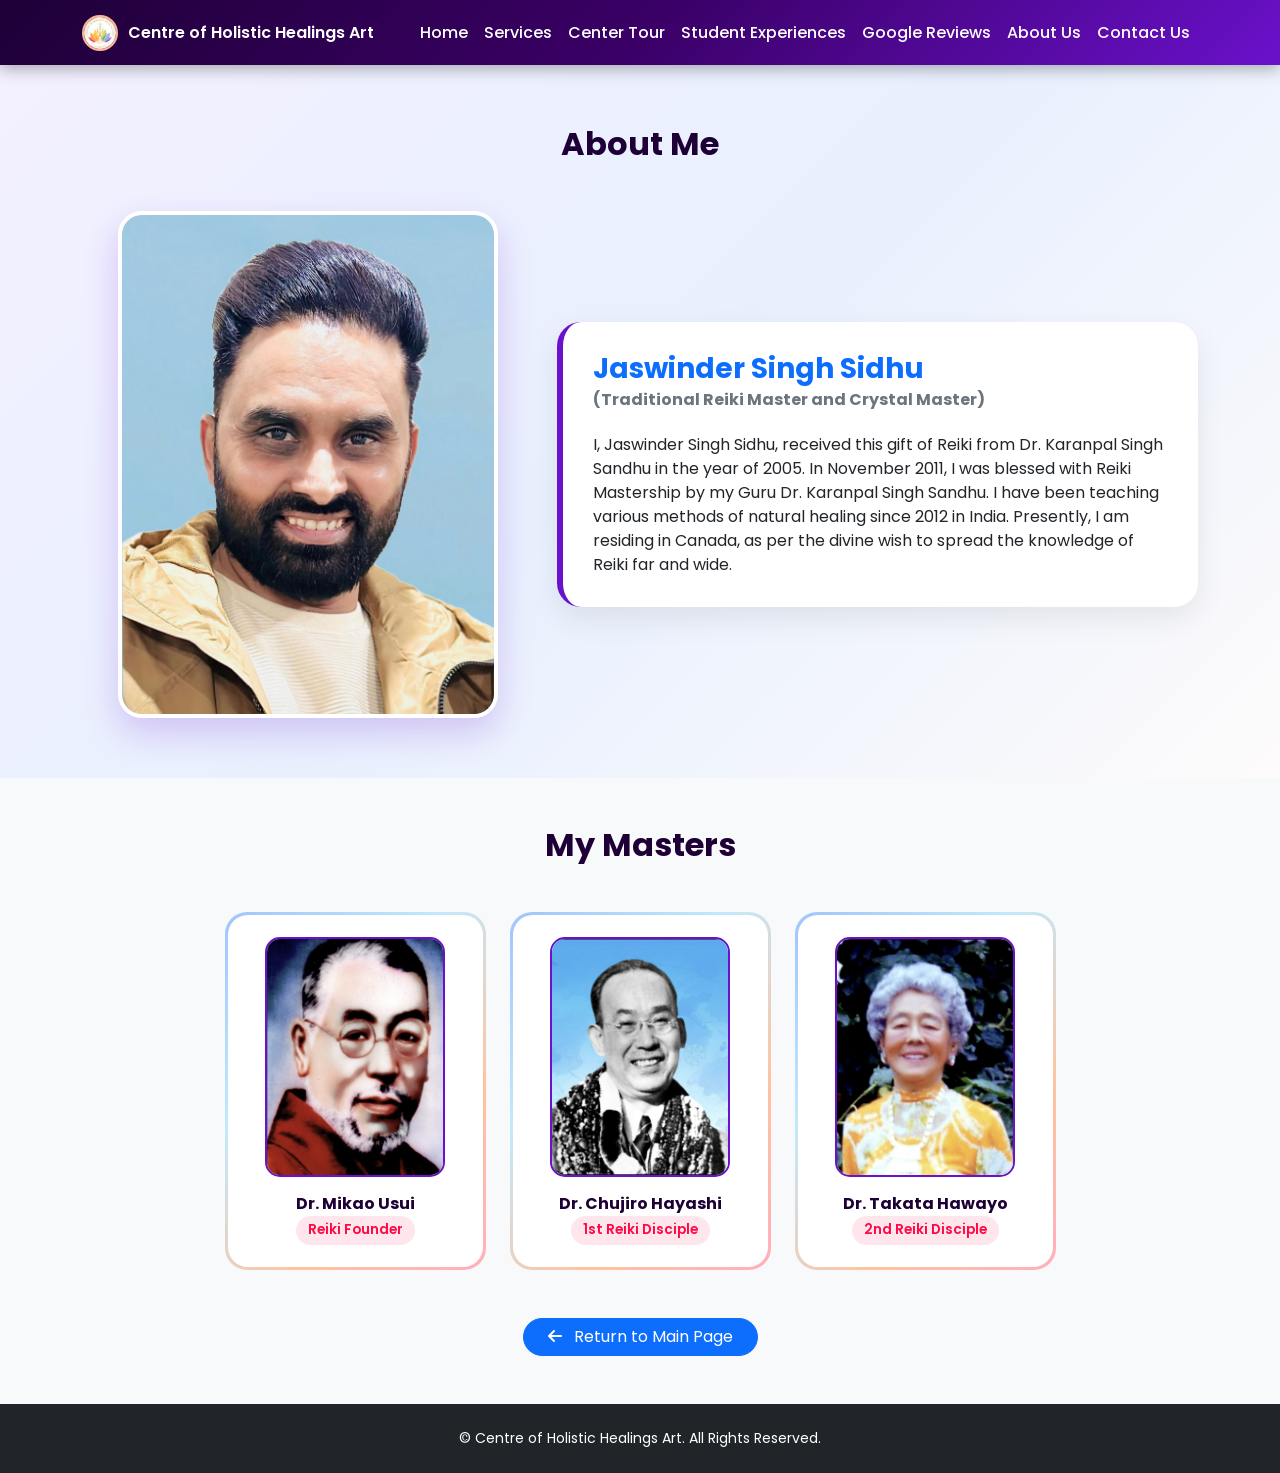
<file: about.html>
<!DOCTYPE HTML>
<html lang="en">
<head>
    <meta charset="utf-8" />
    <meta name="viewport" content="width=device-width, initial-scale=1.0, maximum-scale=1.0, user-scalable=no" />
    <title>About Me & My Gurus | Centre of Holistic Healings Art</title>
    <link rel="shortcut icon" type="image/x-icon" href="images/logo.PNG" />
    <!-- Bootstrap 5 CSS -->
    <link href="https://cdn.jsdelivr.net/npm/bootstrap@5.3.0/dist/css/bootstrap.min.css" rel="stylesheet">
    <!-- FontAwesome Icons -->
    <link href="https://cdnjs.cloudflare.com/ajax/libs/font-awesome/6.4.0/css/all.min.css" rel="stylesheet">
    <!-- Google Fonts -->
    <link href="https://fonts.googleapis.com/css2?family=Poppins:wght@300;400;500;600;700&display=swap" rel="stylesheet">

    <style>
        :root {
            --primary-gradient: linear-gradient(135deg, #1e0036 0%, #3a0066 50%, #6a11cb 100%);
            --light-about-gradient: linear-gradient(135deg, #f3f0ff 0%, #e8f0fe 50%, #fdfbfb 100%);
            --navbar-height: 65px;
        }

        html {
            scroll-behavior: smooth;
        }

        body {
            margin: 0;
            font-family: 'Poppins', sans-serif;
            padding-top: var(--navbar-height);
            background-color: #f8f9fa;
            overflow-x: hidden;
        }

        img, video {
            max-width: 100%;
            height: auto;
        }

        /* --- FIXED NAVBAR --- */
        .navbar {
            background: var(--primary-gradient);
            box-shadow: 0 4px 15px rgba(0, 0, 0, 0.3);
            padding: 10px 0;
            position: fixed !important;
            top: 0 !important;
            left: 0 !important;
            right: 0 !important;
            width: 100% !important;
            height: var(--navbar-height);
            z-index: 99999 !important;
            margin: 0;
        }

        .navbar-brand {
            color: #ffffff !important;
            font-weight: 600;
            font-size: 1rem;
            white-space: normal;
            display: flex;
            align-items: center;
            max-width: calc(100% - 50px);
        }

        .nav-logo {
            width: 36px;
            height: 36px;
            border-radius: 50%;
            object-fit: cover;
            border: 2px solid #ffb199;
            margin-right: 10px;
            flex-shrink: 0;
        }

        /* Mobile Overlay Menu */
        @media (max-width: 991.98px) {
            .navbar-brand .nav-logo {
                display: none;
            }

            .navbar-collapse {
                position: fixed;
                top: var(--navbar-height);
                right: -100%;
                width: 100%;
                height: calc(100vh - var(--navbar-height));
                background: linear-gradient(180deg, rgba(30, 0, 54, 0.98) 0%, rgba(106, 17, 203, 0.95) 100%);
                backdrop-filter: blur(10px);
                display: flex !important;
                flex-direction: column;
                justify-content: flex-start;
                align-items: center;
                transition: right 0.35s ease-in-out;
                z-index: 99998;
                padding: 20px;
                text-align: center;
                overflow-y: auto;
            }

            .navbar-collapse.show {
                right: 0;
            }

            .mobile-menu-header {
                display: flex;
                flex-direction: column;
                align-items: center;
                margin-top: 10px;
                margin-bottom: 20px;
            }

            .mobile-menu-logo {
                width: 65px;
                height: 65px;
                border-radius: 50%;
                object-fit: cover;
                border: 3px solid #ffb199;
                box-shadow: 0 4px 15px rgba(255, 8, 68, 0.4);
                background-color: #ffffff;
                padding: 2px;
                margin-bottom: 8px;
            }

            .mobile-menu-title {
                color: #ffffff;
                font-weight: 600;
                font-size: 1rem;
            }

            .navbar-nav {
                width: 100%;
                display: flex;
                flex-direction: column;
                align-items: center;
                justify-content: center;
                padding: 0;
                margin: 0;
            }

            .nav-item {
                margin: 6px 0;
                width: 100%;
                text-align: center;
            }

            .nav-link {
                font-size: 1.1rem !important;
                font-weight: 600;
                color: #ffffff !important;
                display: block;
                text-align: center;
                padding: 8px 0;
            }
        }

        @media (min-width: 992px) {
            .mobile-menu-header {
                display: none;
            }
            .nav-link {
                color: #ffffff !important;
                font-weight: 500;
                transition: color 0.3s ease;
            }
            .nav-link:hover {
                color: #ffb199 !important;
            }
        }

        /* --- PAGE CONTENT STYLES --- */
        .about-me-section {
            background: var(--light-about-gradient);
            padding: 60px 0;
        }

        .profile-img {
            border-radius: 24px;
            box-shadow: 0 15px 35px rgba(106, 17, 203, 0.2);
            border: 4px solid #ffffff;
            width: 100%;
            max-width: 380px;
            aspect-ratio: 3 / 4;
            object-fit: cover;
        }

        .bio-card {
            background: #ffffff;
            border-radius: 24px;
            padding: 30px;
            box-shadow: 0 12px 30px rgba(0, 0, 0, 0.08);
            border-left: 6px solid #6a11cb;
        }

        .guru-card-border-wrapper {
            background: linear-gradient(135deg, #a1c4fd 0%, #c2e9fb 35%, #ffc3a0 70%, #ffafbd 100%);
            padding: 3px;
            border-radius: 22px;
            height: 100%;
            transition: transform 0.3s ease;
        }

        .guru-card-border-wrapper:hover {
            transform: translateY(-5px);
        }

        .guru-card {
            background: #ffffff;
            padding: 22px 15px;
            border-radius: 20px;
            text-align: center;
            height: 100%;
            display: flex;
            flex-direction: column;
            align-items: center;
        }

        .guru-img-wrapper {
            width: 100%;
            max-width: 180px;
            margin-bottom: 15px;
            border-radius: 15px;
            overflow: hidden;
            border: 2px solid #6a11cb;
            aspect-ratio: 3 / 4;
        }

        .guru-img-wrapper img {
            width: 100%;
            height: 100%;
            object-fit: cover;
        }

        .guru-name {
            color: #1e0036;
            font-weight: 700;
        }

        .guru-role {
            color: #ff0844;
            font-weight: 600;
            font-size: 0.85rem;
            background: rgba(255, 8, 68, 0.1);
            padding: 4px 12px;
            border-radius: 20px;
            display: inline-block;
        }
    </style>
</head>
<body>

    <!-- Responsive Navbar -->
    <nav class="navbar navbar-expand-lg">
        <div class="container d-flex align-items-center justify-content-between">
            <a class="navbar-brand m-0" href="index.html">
                <img src="images/logo.PNG" alt="Logo" class="nav-logo" onerror="this.src='https://images.unsplash.com/photo-1518241353330-0f7941c2d9b5?auto=format&fit=crop&w=100&q=80'">
                <span>Centre of Holistic Healings Art</span>
            </a>
            <button class="navbar-toggler text-white border-0 shadow-none" type="button" onclick="toggleMobileMenu()" aria-label="Toggle Navigation">
                <i class="fa-solid fa-bars fs-3" id="menuToggleIcon"></i>
            </button>

            <div class="navbar-collapse" id="mobileNavMenu">
                <div class="mobile-menu-header">
                    <img src="images/logo.PNG" alt="Logo" class="mobile-menu-logo" onerror="this.src='https://images.unsplash.com/photo-1518241353330-0f7941c2d9b5?auto=format&fit=crop&w=150&q=80'">
                    <div class="mobile-menu-title">Centre of Holistic Healings Art</div>
                </div>

                <ul class="navbar-nav ms-auto text-center">
                    <li class="nav-item">
                        <a class="nav-link" href="index.html">Home</a>
                    </li>
                    <li class="nav-item">
                        <a class="nav-link" href="index.html#services">Services</a>
                    </li>
                    <li class="nav-item">
                        <a class="nav-link" href="center-tour.html">Center Tour</a>
                    </li>
                    <li class="nav-item">
                        <a class="nav-link" href="experience.html">Student Experiences</a>
                    </li>
                    <li class="nav-item">
                        <a class="nav-link" href="index.html#reviews">Google Reviews</a>
                    </li>
                    <li class="nav-item">
                        <a class="nav-link" href="index.html#about-preview">About Us</a>
                    </li>
                    <li class="nav-item">
                        <a class="nav-link" href="index.html#contact">Contact Us</a>
                    </li>
                </ul>
            </div>
        </div>
    </nav>

    <!-- About Me Section -->
    <section class="about-me-section">
        <div class="container">
            <h2 class="text-center mb-5 fw-bold" style="color: #1e0036;">About Me</h2>
            <div class="row align-items-center g-4 justify-content-center">
                <div class="col-12 col-lg-5 text-center">
                    <img src="jaswinder-sidhu.jpg" alt="Jaswinder Singh Sidhu" class="profile-img img-fluid" onerror="this.src='https://images.unsplash.com/photo-1507003211169-0a1dd7228f2d?auto=format&fit=crop&w=600&q=80'">
                </div>
                <div class="col-12 col-lg-7">
                    <div class="bio-card">
                        <h3 class="fw-bold text-primary fs-3 mb-1">Jaswinder Singh Sidhu</h3>
                        <h6 class="text-secondary fw-bold mb-4 fs-6">(Traditional Reiki Master and Crystal Master)</h6>
                        <p class="mb-0">
                            I, Jaswinder Singh Sidhu, received this gift of Reiki from Dr. Karanpal Singh Sandhu in the year of 2005. In November 2011, I was blessed with Reiki Mastership by my Guru Dr. Karanpal Singh Sandhu. I have been teaching various methods of natural healing since 2012 in India. Presently, I am residing in Canada, as per the divine wish to spread the knowledge of Reiki far and wide.
                        </p>
                    </div>
                </div>
            </div>
        </div>
    </section>

    <!-- My Gurus Section -->
    <section class="py-5 bg-light">
        <div class="container">
            <h2 class="text-center mb-5 fw-bold" style="color: #1e0036;">My Masters</h2>
            <div class="row g-4 justify-content-center">
                
                <div class="col-12 col-sm-6 col-md-3">
                    <div class="guru-card-border-wrapper">
                        <div class="guru-card">
                            <div class="guru-img-wrapper">
                                <img src="images/pic13.png" alt="Dr. Mikao Usui" onerror="this.src='https://via.placeholder.com/180x220?text=Dr.+Mikao+Usui'">
                            </div>
                            <div class="guru-name">Dr. Mikao Usui</div>
                            <div class="guru-role">Reiki Founder</div>
                        </div>
                    </div>
                </div>

                <div class="col-12 col-sm-6 col-md-3">
                    <div class="guru-card-border-wrapper">
                        <div class="guru-card">
                            <div class="guru-img-wrapper">
                                <img src="images/pic01.png" alt="Dr. Chujiro Hayashi" onerror="this.src='https://via.placeholder.com/180x220?text=Dr.+Chujiro+Hayashi'">
                            </div>
                            <div class="guru-name">Dr. Chujiro Hayashi</div>
                            <div class="guru-role">1st Reiki Disciple</div>
                        </div>
                    </div>
                </div>

                <div class="col-12 col-sm-6 col-md-3">
                    <div class="guru-card-border-wrapper">
                        <div class="guru-card">
                            <div class="guru-img-wrapper">
                                <img src="images/pic02.png" alt="Dr. Takata Hawayo" onerror="this.src='https://via.placeholder.com/180x220?text=Dr.+Takata+Hawayo'">
                            </div>
                            <div class="guru-name">Dr. Takata Hawayo</div>
                            <div class="guru-role">2nd Reiki Disciple</div>
                        </div>
                    </div>
                </div>

                

            </div>

            <div class="text-center mt-5">
                <a href="index.html" class="btn btn-primary rounded-pill px-4">
                    <i class="fa-solid fa-arrow-left me-2"></i> Return to Main Page
                </a>
            </div>
        </div>
    </section>

    <footer class="bg-dark text-white py-4 text-center">
        <div class="container">
            <p class="mb-0 small">&copy; <a href="https://reikiholistichands.com/" class="text-white text-decoration-none">Centre of Holistic Healings Art.</a> All Rights Reserved.</p>
        </div>
    </footer>

    <!-- Scripts -->
    <script src="https://cdn.jsdelivr.net/npm/bootstrap@5.3.0/dist/js/bootstrap.bundle.min.js"></script>
    <script>
        function toggleMobileMenu() {
            const navMenu = document.getElementById('mobileNavMenu');
            const icon = document.getElementById('menuToggleIcon');
            navMenu.classList.toggle('show');
            if (navMenu.classList.contains('show')) {
                icon.classList.remove('fa-bars');
                icon.classList.add('fa-xmark');
            } else {
                icon.classList.remove('fa-xmark');
                icon.classList.add('fa-bars');
            }
        }
    </script>
</body>
</html>
</file>
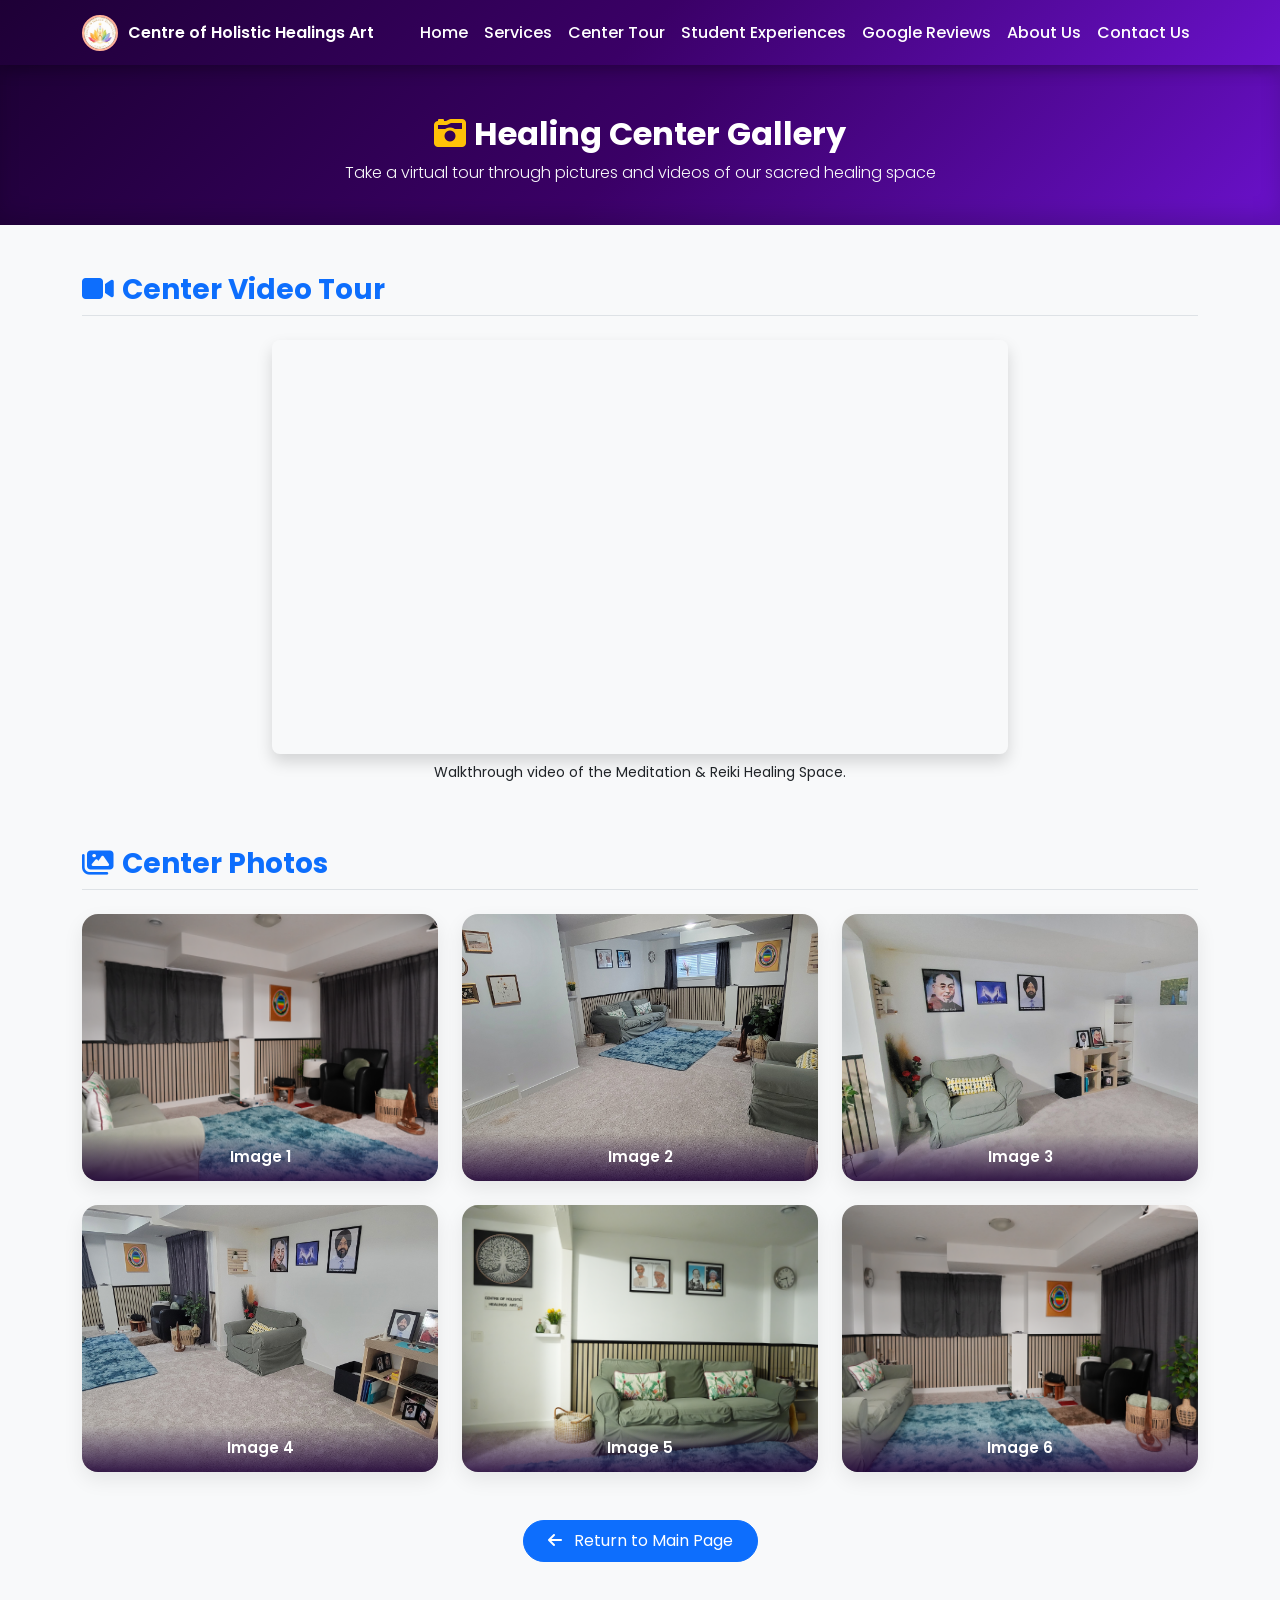
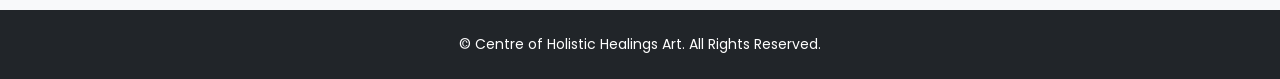
<file: center-tour.html>
<!DOCTYPE HTML>
<html lang="en">
<head>
    <meta charset="utf-8" />
    <meta name="viewport" content="width=device-width, initial-scale=1.0, maximum-scale=1.0, user-scalable=no" />
    <title>Centre Tour | Centre of Holistic Healings Art</title>
    <link rel="shortcut icon" type="image/x-icon" href="images/logo.PNG" />
    <!-- Bootstrap 5 CSS -->
    <link href="https://cdn.jsdelivr.net/npm/bootstrap@5.3.0/dist/css/bootstrap.min.css" rel="stylesheet">
    <!-- FontAwesome Icons -->
    <link href="https://cdnjs.cloudflare.com/ajax/libs/font-awesome/6.4.0/css/all.min.css" rel="stylesheet">
    <!-- Google Fonts -->
    <link href="https://fonts.googleapis.com/css2?family=Poppins:wght@300;400;500;600;700&display=swap" rel="stylesheet">

    <style>
        :root {
            --primary-gradient: linear-gradient(135deg, #1e0036 0%, #3a0066 50%, #6a11cb 100%);
            --light-bg-gradient: linear-gradient(135deg, #f3f0ff 0%, #e8f0fe 50%, #fdfbfb 100%);
            --navbar-height: 65px;
        }

        html {
            scroll-behavior: smooth;
        }

        body {
            margin: 0;
            font-family: 'Poppins', sans-serif;
            padding-top: var(--navbar-height);
            background-color: #f8f9fa;
            overflow-x: hidden;
            color: #222222;
            display: flex;
            flex-direction: column;
            min-height: 100vh;
        }

        main {
            flex: 1;
        }

        img, video, iframe {
            max-width: 100%;
            height: auto;
        }

        /* --- FIXED NAVBAR --- */
        .navbar {
            background: var(--primary-gradient);
            box-shadow: 0 4px 15px rgba(0, 0, 0, 0.3);
            padding: 10px 0;
            position: fixed !important;
            top: 0 !important;
            left: 0 !important;
            right: 0 !important;
            width: 100% !important;
            height: var(--navbar-height);
            z-index: 99999 !important;
            margin: 0;
        }

        .navbar-brand {
            color: #ffffff !important;
            font-weight: 600;
            font-size: 1rem;
            white-space: normal;
            display: flex;
            align-items: center;
            max-width: calc(100% - 50px);
        }

        .nav-logo {
            width: 36px;
            height: 36px;
            border-radius: 50%;
            object-fit: cover;
            border: 2px solid #ffb199;
            margin-right: 10px;
            flex-shrink: 0;
        }

        /* Mobile Drawer Menu */
        @media (max-width: 991.98px) {
            .navbar-brand .nav-logo {
                display: none;
            }

            .navbar-collapse {
                position: fixed;
                top: var(--navbar-height);
                right: -100%;
                width: 100%;
                height: calc(100vh - var(--navbar-height));
                background: linear-gradient(180deg, rgba(30, 0, 54, 0.98) 0%, rgba(106, 17, 203, 0.95) 100%);
                backdrop-filter: blur(10px);
                display: flex !important;
                flex-direction: column;
                justify-content: flex-start;
                align-items: center;
                transition: right 0.35s ease-in-out;
                z-index: 99998;
                padding: 20px;
                text-align: center;
                overflow-y: auto;
            }

            .navbar-collapse.show {
                right: 0;
            }

            .mobile-menu-header {
                display: flex;
                flex-direction: column;
                align-items: center;
                margin-top: 10px;
                margin-bottom: 20px;
            }

            .mobile-menu-logo {
                width: 65px;
                height: 65px;
                border-radius: 50%;
                object-fit: cover;
                border: 3px solid #ffb199;
                box-shadow: 0 4px 15px rgba(255, 8, 68, 0.4);
                background-color: #ffffff;
                padding: 2px;
                margin-bottom: 8px;
            }

            .mobile-menu-title {
                color: #ffffff;
                font-weight: 600;
                font-size: 1rem;
            }

            .navbar-nav {
                width: 100%;
                display: flex;
                flex-direction: column;
                align-items: center;
                justify-content: center;
                padding: 0;
                margin: 0;
            }

            .nav-item {
                margin: 6px 0;
                width: 100%;
                text-align: center;
            }

            .nav-link {
                font-size: 1.1rem !important;
                font-weight: 600;
                color: #ffffff !important;
                display: block;
                text-align: center;
                padding: 8px 0;
            }
        }

        @media (min-width: 992px) {
            .mobile-menu-header {
                display: none;
            }
            .nav-link {
                color: #ffffff !important;
                font-weight: 500;
                transition: color 0.3s ease;
            }
            .nav-link:hover {
                color: #ffb199 !important;
            }
        }

        /* --- HERO & GALLERY STYLES --- */
        .tab-hero-header {
            background: var(--primary-gradient);
            padding: 50px 0 40px;
            text-align: center;
            color: #ffffff;
            box-shadow: inset 0 -10px 20px rgba(0, 0, 0, 0.15);
        }

        .gallery-item {
            position: relative;
            border-radius: 16px;
            overflow: hidden;
            box-shadow: 0 8px 20px rgba(0, 0, 0, 0.08);
            background-color: #ffffff;
            aspect-ratio: 4 / 3;
            transition: transform 0.3s ease, box-shadow 0.3s ease;
        }

        .gallery-item:hover {
            transform: translateY(-4px);
            box-shadow: 0 12px 25px rgba(106, 17, 203, 0.2);
        }

        .gallery-item img {
            width: 100%;
            height: 100%;
            object-fit: cover;
        }

        .gallery-caption {
            position: absolute;
            bottom: 0;
            left: 0;
            right: 0;
            background: linear-gradient(180deg, transparent 0%, rgba(30, 0, 54, 0.85) 100%);
            color: #ffffff;
            padding: 12px 15px;
            font-weight: 600;
            font-size: 0.95rem;
            text-align: center;
        }
    </style>
</head>
<body>

    <!-- Responsive Navigation Header -->
    <nav class="navbar navbar-expand-lg">
        <div class="container d-flex align-items-center justify-content-between">
            <a class="navbar-brand m-0" href="index.html">
                <img src="images/logo.PNG" alt="Logo" class="nav-logo" onerror="this.src='https://images.unsplash.com/photo-1518241353330-0f7941c2d9b5?auto=format&fit=crop&w=100&q=80'">
                <span>Centre of Holistic Healings Art</span>
            </a>
            <button class="navbar-toggler text-white border-0 shadow-none" type="button" onclick="toggleMobileMenu()" aria-label="Toggle Navigation">
                <i class="fa-solid fa-bars fs-3" id="menuToggleIcon"></i>
            </button>

            <div class="navbar-collapse" id="mobileNavMenu">
                <div class="mobile-menu-header">
                    <img src="images/logo.PNG" alt="Logo" class="mobile-menu-logo" onerror="this.src='https://images.unsplash.com/photo-1518241353330-0f7941c2d9b5?auto=format&fit=crop&w=150&q=80'">
                    <div class="mobile-menu-title">Centre of Holistic Healings Art</div>
                </div>

                <ul class="navbar-nav ms-auto text-center">
                    <li class="nav-item">
                        <a class="nav-link" href="index.html">Home</a>
                    </li>
                    <li class="nav-item">
                        <a class="nav-link" href="index.html#services">Services</a>
                    </li>
                    <li class="nav-item">
                        <a class="nav-link" href="center-tour.html">Center Tour</a>
                    </li>
                    <li class="nav-item">
                        <a class="nav-link" href="experience.html">Student Experiences</a>
                    </li>
                    <li class="nav-item">
                        <a class="nav-link" href="index.html#reviews">Google Reviews</a>
                    </li>
                    <li class="nav-item">
                        <a class="nav-link" href="index.html#about-preview">About Us</a>
                    </li>
                    <li class="nav-item">
                        <a class="nav-link" href="index.html#contact">Contact Us</a>
                    </li>
                </ul>
            </div>
        </div>
    </nav>

    <!-- Page Hero Banner -->
    <div class="tab-hero-header">
        <div class="container">
            <h1 class="fw-bold fs-2 text-white mb-2"><i class="fa-solid fa-camera-retro me-2 text-warning"></i>Healing Center Gallery</h1>
            <p class="lead fs-6 mb-0 text-light">Take a virtual tour through pictures and videos of our sacred healing space</p>
        </div>
    </div>

    <!-- Main Content Area -->
    <main class="container py-5">
        <!-- Video Tour Section -->
        <section class="mb-5">
            <h3 class="fw-bold text-primary mb-4 border-bottom pb-2"><i class="fa-solid fa-video me-2"></i>Center Video Tour</h3>
            <div class="row justify-content-center">
                <div class="col-12 col-lg-8">
                    <div class="ratio ratio-16x9 rounded-3 shadow overflow-hidden">
                        <iframe src="https://www.youtube.com/embed/wP6PT5NRDg8" title="Center Video Tour" allow="accelerometer; autoplay; clipboard-write; encrypted-media; gyroscope; picture-in-picture; web-share" allowfullscreen></iframe>
                    </div>
                    <p class="text-dark text-center small mt-2">Walkthrough video of the Meditation & Reiki Healing Space.</p>
                </div>
            </div>
        </section>

        <!-- Photo Gallery Section -->
        <section>
            <h3 class="fw-bold text-primary mb-4 border-bottom pb-2"><i class="fa-solid fa-images me-2"></i>Center Photos</h3>
            <div class="row g-3 g-md-4">
                <div class="col-12 col-sm-6 col-md-4">
                    <div class="gallery-item">
                        <img src="images/center1.jpeg" alt="Meditation Space" onerror="this.src='https://images.unsplash.com/photo-1545205597-3d9d02c29597?auto=format&fit=crop&w=600&q=80'">
                        <div class="gallery-caption">Image 1</div>
                    </div>
                </div>
                <div class="col-12 col-sm-6 col-md-4">
                    <div class="gallery-item">
                        <img src="images/center5.jpeg" alt="Reiki Attunement Room" onerror="this.src='https://images.unsplash.com/photo-1600334089648-b0d9d3028eb2?auto=format&fit=crop&w=600&q=80'">
                        <div class="gallery-caption">Image 2</div>
                    </div>
                </div>
                <div class="col-12 col-sm-6 col-md-4">
                    <div class="gallery-item">
                        <img src="images/center3.jpeg" alt="Crystal Sanctuary" onerror="this.src='https://images.unsplash.com/photo-1567225557594-88d73e55f2cb?auto=format&fit=crop&w=600&q=80'">
                        <div class="gallery-caption">Image 3</div>
                    </div>
                </div>
                <div class="col-12 col-sm-6 col-md-4">
                    <div class="gallery-item">
                        <img src="images/center4.jpeg" alt="Aura & Chakra Balancing Corner" onerror="this.src='https://images.unsplash.com/photo-1506126613408-eca07ce68773?auto=format&fit=crop&w=600&q=80'">
                        <div class="gallery-caption">Image 4</div>
                    </div>
                </div>
                <div class="col-12 col-sm-6 col-md-4">
                    <div class="gallery-item">
                        <img src="images/center8.jpeg" alt="Student Workshop Area" onerror="this.src='https://images.unsplash.com/photo-1518241353330-0f7941c2d9b5?auto=format&fit=crop&w=600&q=80'">
                        <div class="gallery-caption">Image 5</div>
                    </div>
                </div>
                <div class="col-12 col-sm-6 col-md-4">
                    <div class="gallery-item">
                        <img src="images/center6.jpeg" alt="Healing Crystals Display" onerror="this.src='https://images.unsplash.com/photo-1515377905703-c4788e51af15?auto=format&fit=crop&w=600&q=80'">
                        <div class="gallery-caption">Image 6</div>
                    </div>
                </div>
            </div>
        </section>

        <!-- Navigation Action -->
        <div class="text-center mt-5">
            <a href="index.html" class="btn btn-primary rounded-pill px-4 py-2">
                <i class="fa-solid fa-arrow-left me-2"></i> Return to Main Page
            </a>
        </div>
    </main>

    <!-- Footer -->
    <footer class="bg-dark text-white py-4 text-center mt-auto">
        <div class="container">
            <p class="mb-0 small">&copy; <a href="https://reikiholistichands.com/" class="text-white text-decoration-none">Centre of Holistic Healings Art.</a> All Rights Reserved.</p>
        </div>
    </footer>

    <!-- Bootstrap 5 JS -->
    <script src="https://cdn.jsdelivr.net/npm/bootstrap@5.3.0/dist/js/bootstrap.bundle.min.js"></script>
    <script>
        function toggleMobileMenu() {
            const navMenu = document.getElementById('mobileNavMenu');
            const icon = document.getElementById('menuToggleIcon');
            navMenu.classList.toggle('show');
            if (navMenu.classList.contains('show')) {
                icon.classList.remove('fa-bars');
                icon.classList.add('fa-xmark');
            } else {
                icon.classList.remove('fa-xmark');
                icon.classList.add('fa-bars');
            }
        }
    </script>
</body>
</html>
</file>
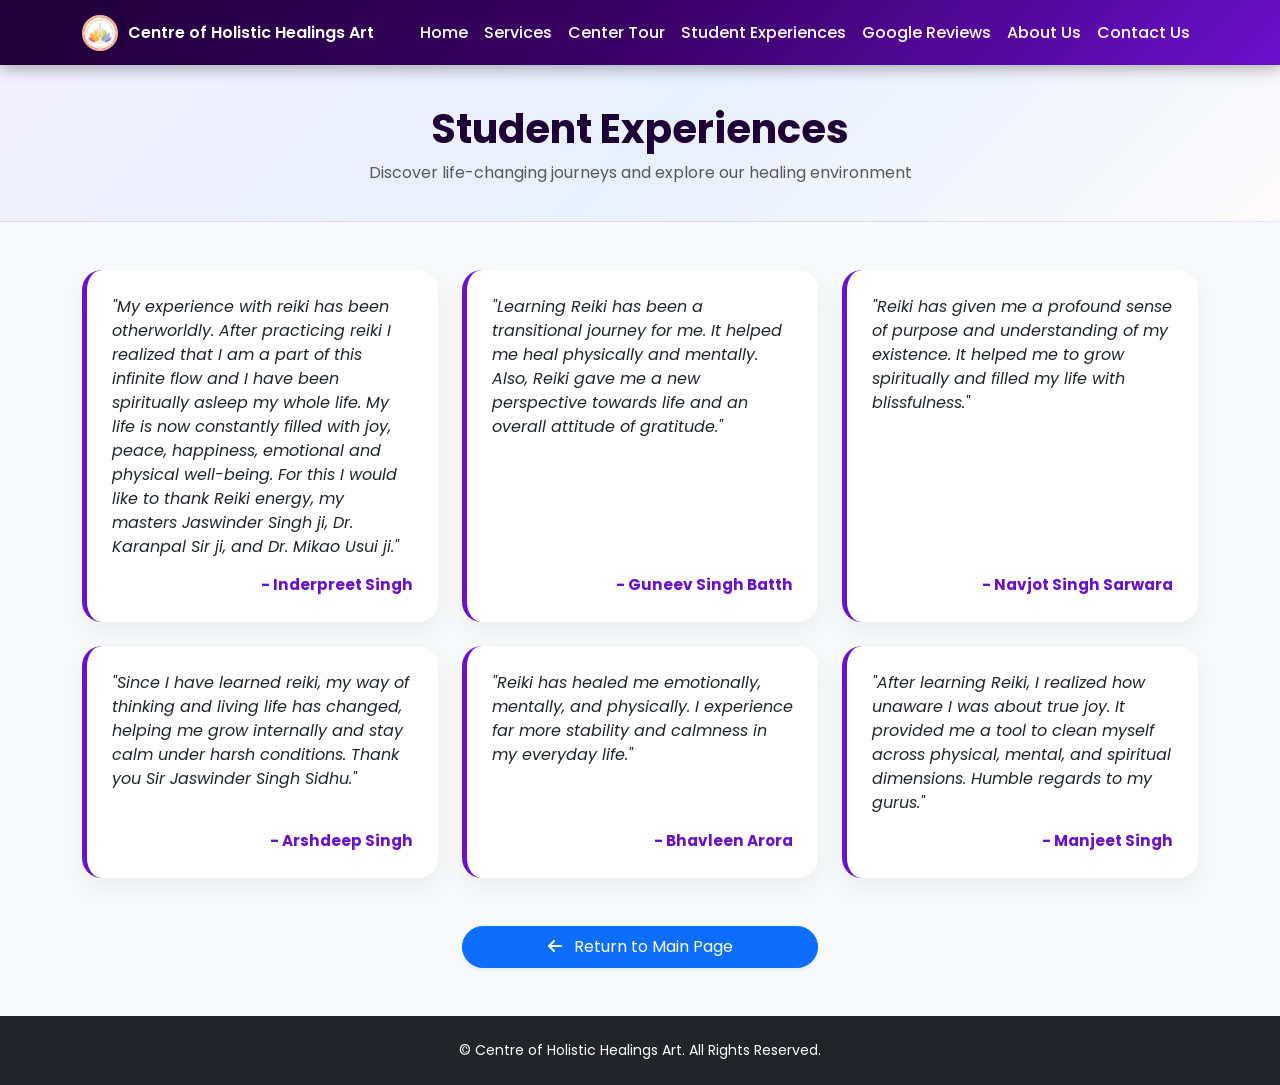
<file: experience.html>
<!DOCTYPE HTML>
<html lang="en">
<head>
    <meta charset="utf-8" />
    <meta name="viewport" content="width=device-width, initial-scale=1.0, maximum-scale=1.0, user-scalable=no" />
    <title>Student Experiences & Center Tour | Centre of Holistic Healings Art</title>
    <link rel="shortcut icon" type="image/x-icon" href="images/logo.PNG" />
    <!-- Bootstrap 5 CSS -->
    <link href="https://cdn.jsdelivr.net/npm/bootstrap@5.3.0/dist/css/bootstrap.min.css" rel="stylesheet">
    <!-- FontAwesome Icons -->
    <link href="https://cdnjs.cloudflare.com/ajax/libs/font-awesome/6.4.0/css/all.min.css" rel="stylesheet">
    <!-- Google Fonts -->
    <link href="https://fonts.googleapis.com/css2?family=Poppins:wght@300;400;500;600;700&display=swap" rel="stylesheet">

    <style>
        :root {
            --primary-gradient: linear-gradient(135deg, #1e0036 0%, #3a0066 50%, #6a11cb 100%);
            --light-bg-gradient: linear-gradient(135deg, #f3f0ff 0%, #e8f0fe 50%, #fdfbfb 100%);
            --navbar-height: 65px;
        }

        html {
            scroll-behavior: smooth;
        }

        body {
            margin: 0;
            font-family: 'Poppins', sans-serif;
            padding-top: var(--navbar-height);
            background-color: #f8f9fa;
            overflow-x: hidden;
            color: #222222;
        }

        img, video {
            max-width: 100%;
            height: auto;
        }

        /* --- FIXED NAVBAR --- */
        .navbar {
            background: var(--primary-gradient);
            box-shadow: 0 4px 15px rgba(0, 0, 0, 0.3);
            padding: 10px 0;
            position: fixed !important;
            top: 0 !important;
            left: 0 !important;
            right: 0 !important;
            width: 100% !important;
            height: var(--navbar-height);
            z-index: 99999 !important;
            margin: 0;
        }

        .navbar-brand {
            color: #ffffff !important;
            font-weight: 600;
            font-size: 1rem;
            white-space: normal;
            display: flex;
            align-items: center;
            max-width: calc(100% - 50px);
        }

        .nav-logo {
            width: 36px;
            height: 36px;
            border-radius: 50%;
            object-fit: cover;
            border: 2px solid #ffb199;
            margin-right: 10px;
            flex-shrink: 0;
        }

        /* Mobile Overlay Menu */
        @media (max-width: 991.98px) {
            .navbar-brand .nav-logo {
                display: none;
            }

            .navbar-collapse {
                position: fixed;
                top: var(--navbar-height);
                right: -100%;
                width: 100%;
                height: calc(100vh - var(--navbar-height));
                background: linear-gradient(180deg, rgba(30, 0, 54, 0.98) 0%, rgba(106, 17, 203, 0.95) 100%);
                backdrop-filter: blur(10px);
                display: flex !important;
                flex-direction: column;
                justify-content: flex-start;
                align-items: center;
                transition: right 0.35s ease-in-out;
                z-index: 99998;
                padding: 20px;
                text-align: center;
                overflow-y: auto;
            }

            .navbar-collapse.show {
                right: 0;
            }

            .mobile-menu-header {
                display: flex;
                flex-direction: column;
                align-items: center;
                margin-top: 10px;
                margin-bottom: 20px;
            }

            .mobile-menu-logo {
                width: 65px;
                height: 65px;
                border-radius: 50%;
                object-fit: cover;
                border: 3px solid #ffb199;
                box-shadow: 0 4px 15px rgba(255, 8, 68, 0.4);
                background-color: #ffffff;
                padding: 2px;
                margin-bottom: 8px;
            }

            .mobile-menu-title {
                color: #ffffff;
                font-weight: 600;
                font-size: 1rem;
            }

            .navbar-nav {
                width: 100%;
                display: flex;
                flex-direction: column;
                align-items: center;
                justify-content: center;
                padding: 0;
                margin: 0;
            }

            .nav-item {
                margin: 6px 0;
                width: 100%;
                text-align: center;
            }

            .nav-link {
                font-size: 1.1rem !important;
                font-weight: 600;
                color: #ffffff !important;
                display: block;
                text-align: center;
                padding: 8px 0;
            }
        }

        @media (min-width: 992px) {
            .mobile-menu-header {
                display: none;
            }
            .nav-link {
                color: #ffffff !important;
                font-weight: 500;
                transition: color 0.3s ease;
            }
            .nav-link:hover {
                color: #ffb199 !important;
            }
        }

        /* --- TESTIMONIALS & TOUR STYLES --- */
        .page-header {
            background: var(--light-bg-gradient);
            padding: 40px 0 20px;
            text-align: center;
            border-bottom: 1px solid rgba(106, 17, 203, 0.1);
        }

        .experience-card {
            background: #ffffff;
            border-radius: 20px;
            padding: 25px;
            box-shadow: 0 10px 25px rgba(0, 0, 0, 0.05);
            border-left: 5px solid #6a11cb;
            height: 100%;
            display: flex;
            flex-direction: column;
            justify-content: space-between;
            transition: transform 0.3s ease, box-shadow 0.3s ease;
        }

        .experience-card:hover {
            transform: translateY(-5px);
            box-shadow: 0 15px 30px rgba(106, 17, 203, 0.15);
        }

        .student-name {
            font-weight: 700;
            color: #6a11cb;
            margin-top: 15px;
            text-align: right;
            font-size: 0.95rem;
        }

        .gallery-item {
            position: relative;
            border-radius: 16px;
            overflow: hidden;
            box-shadow: 0 8px 20px rgba(0, 0, 0, 0.08);
            background-color: #ffffff;
            aspect-ratio: 4 / 3;
            transition: transform 0.3s ease;
        }

        .gallery-item:hover {
            transform: scale(1.02);
        }

        .gallery-item img {
            width: 100%;
            height: 100%;
            object-fit: cover;
        }

        .gallery-caption {
            position: absolute;
            bottom: 0;
            left: 0;
            right: 0;
            background: linear-gradient(180deg, transparent 0%, rgba(30, 0, 54, 0.85) 100%);
            color: #ffffff;
            padding: 12px 15px;
            font-weight: 600;
            font-size: 0.95rem;
            text-align: center;
        }
    </style>
</head>
<body>

    <!-- Responsive Navbar -->
    <nav class="navbar navbar-expand-lg">
        <div class="container d-flex align-items-center justify-content-between">
            <a class="navbar-brand m-0" href="index.html">
                <img src="images/logo.PNG" alt="Logo" class="nav-logo" onerror="this.src='https://images.unsplash.com/photo-1518241353330-0f7941c2d9b5?auto=format&fit=crop&w=100&q=80'">
                <span>Centre of Holistic Healings Art</span>
            </a>
            <button class="navbar-toggler text-white border-0 shadow-none" type="button" onclick="toggleMobileMenu()" aria-label="Toggle Navigation">
                <i class="fa-solid fa-bars fs-3" id="menuToggleIcon"></i>
            </button>

            <div class="navbar-collapse" id="mobileNavMenu">
                <div class="mobile-menu-header">
                    <img src="images/logo.PNG" alt="Logo" class="mobile-menu-logo" onerror="this.src='https://images.unsplash.com/photo-1518241353330-0f7941c2d9b5?auto=format&fit=crop&w=150&q=80'">
                    <div class="mobile-menu-title">Centre of Holistic Healings Art</div>
                </div>

                <ul class="navbar-nav ms-auto text-center">
                    <li class="nav-item">
                        <a class="nav-link" href="index.html">Home</a>
                    </li>
                    <li class="nav-item">
                        <a class="nav-link" href="index.html#services">Services</a>
                    </li>
                    <li class="nav-item">
                        <a class="nav-link" href="center-tour.html">Center Tour</a>
                    </li>
                    <li class="nav-item">
                        <a class="nav-link" href="experience.html">Student Experiences</a>
                    </li>
                    <li class="nav-item">
                        <a class="nav-link" href="index.html#reviews">Google Reviews</a>
                    </li>
                    <li class="nav-item">
                        <a class="nav-link" href="index.html#about-preview">About Us</a>
                    </li>
                    <li class="nav-item">
                        <a class="nav-link" href="index.html#contact">Contact Us</a>
                    </li>
                </ul>
            </div>
        </div>
    </nav>

    <!-- Page Header -->
    <div class="page-header">
        <div class="container">
            <h1 class="fw-bold" style="color: #1e0036;">Student Experiences</h1>
            <p class="text-muted">Discover life-changing journeys and explore our healing environment</p>
        </div>
    </div>

    <!-- Student Experiences Section -->
    <section class="py-5">
        <div class="container">
            <div class="row g-4">
                <div class="col-12 col-md-6 col-lg-4">
                    <div class="experience-card">
                        <p class="text-dark fst-italic mb-0">"My experience with reiki has been otherworldly. After practicing reiki I realized that I am a part of this infinite flow and I have been spiritually asleep my whole life. My life is now constantly filled with joy, peace, happiness, emotional and physical well-being. For this I would like to thank Reiki energy, my masters Jaswinder Singh ji, Dr. Karanpal Sir ji, and Dr. Mikao Usui ji."</p>
                        <div class="student-name">- Inderpreet Singh</div>
                    </div>
                </div>
                <div class="col-12 col-md-6 col-lg-4">
                    <div class="experience-card">
                        <p class="text-dark fst-italic mb-0">"Learning Reiki has been a transitional journey for me. It helped me heal physically and mentally. Also, Reiki gave me a new perspective towards life and an overall attitude of gratitude."</p>
                        <div class="student-name">- Guneev Singh Batth</div>
                    </div>
                </div>
                <div class="col-12 col-md-6 col-lg-4">
                    <div class="experience-card">
                        <p class="text-dark fst-italic mb-0">"Reiki has given me a profound sense of purpose and understanding of my existence. It helped me to grow spiritually and filled my life with blissfulness."</p>
                        <div class="student-name">- Navjot Singh Sarwara</div>
                    </div>
                </div>
                <div class="col-12 col-md-6 col-lg-4">
                    <div class="experience-card">
                        <p class="text-dark fst-italic mb-0">"Since I have learned reiki, my way of thinking and living life has changed, helping me grow internally and stay calm under harsh conditions. Thank you Sir Jaswinder Singh Sidhu."</p>
                        <div class="student-name">- Arshdeep Singh</div>
                    </div>
                </div>
                <div class="col-12 col-md-6 col-lg-4">
                    <div class="experience-card">
                        <p class="text-dark fst-italic mb-0">"Reiki has healed me emotionally, mentally, and physically. I experience far more stability and calmness in my everyday life."</p>
                        <div class="student-name">- Bhavleen Arora</div>
                    </div>
                </div>
                <div class="col-12 col-md-6 col-lg-4">
                    <div class="experience-card">
                        <p class="text-dark fst-italic mb-0">"After learning Reiki, I realized how unaware I was about true joy. It provided me a tool to clean myself across physical, mental, and spiritual dimensions. Humble regards to my gurus."</p>
                        <div class="student-name">- Manjeet Singh</div>
                    </div>
                </div>
            </div>

            <!-- Fully Responsive Return to Main Page Section -->
            <div class="row justify-content-center mt-5">
                <div class="col-12 col-sm-8 col-md-6 col-lg-4 text-center">
                    <a href="index.html" class="btn btn-primary rounded-pill px-4 py-2 w-100 shadow-sm">
                        <i class="fa-solid fa-arrow-left me-2"></i> Return to Main Page
                    </a>
                </div>
            </div>
        </div>
    </section>

    <!-- Footer -->
    <footer class="bg-dark text-white py-4 text-center">
        <div class="container">
            <p class="mb-0 small">&copy; <a href="https://reikiholistichands.com/" class="text-white text-decoration-none">Centre of Holistic Healings Art.</a> All Rights Reserved.</p>
        </div>
    </footer>

    <!-- Scripts -->
    <script src="https://cdn.jsdelivr.net/npm/bootstrap@5.3.0/dist/js/bootstrap.bundle.min.js"></script>
    <script>
        function toggleMobileMenu() {
            const navMenu = document.getElementById('mobileNavMenu');
            const icon = document.getElementById('menuToggleIcon');
            navMenu.classList.toggle('show');
            if (navMenu.classList.contains('show')) {
                icon.classList.remove('fa-bars');
                icon.classList.add('fa-xmark');
            } else {
                icon.classList.remove('fa-xmark');
                icon.classList.add('fa-bars');
            }
        }
    </script>
</body>
</html>
</file>
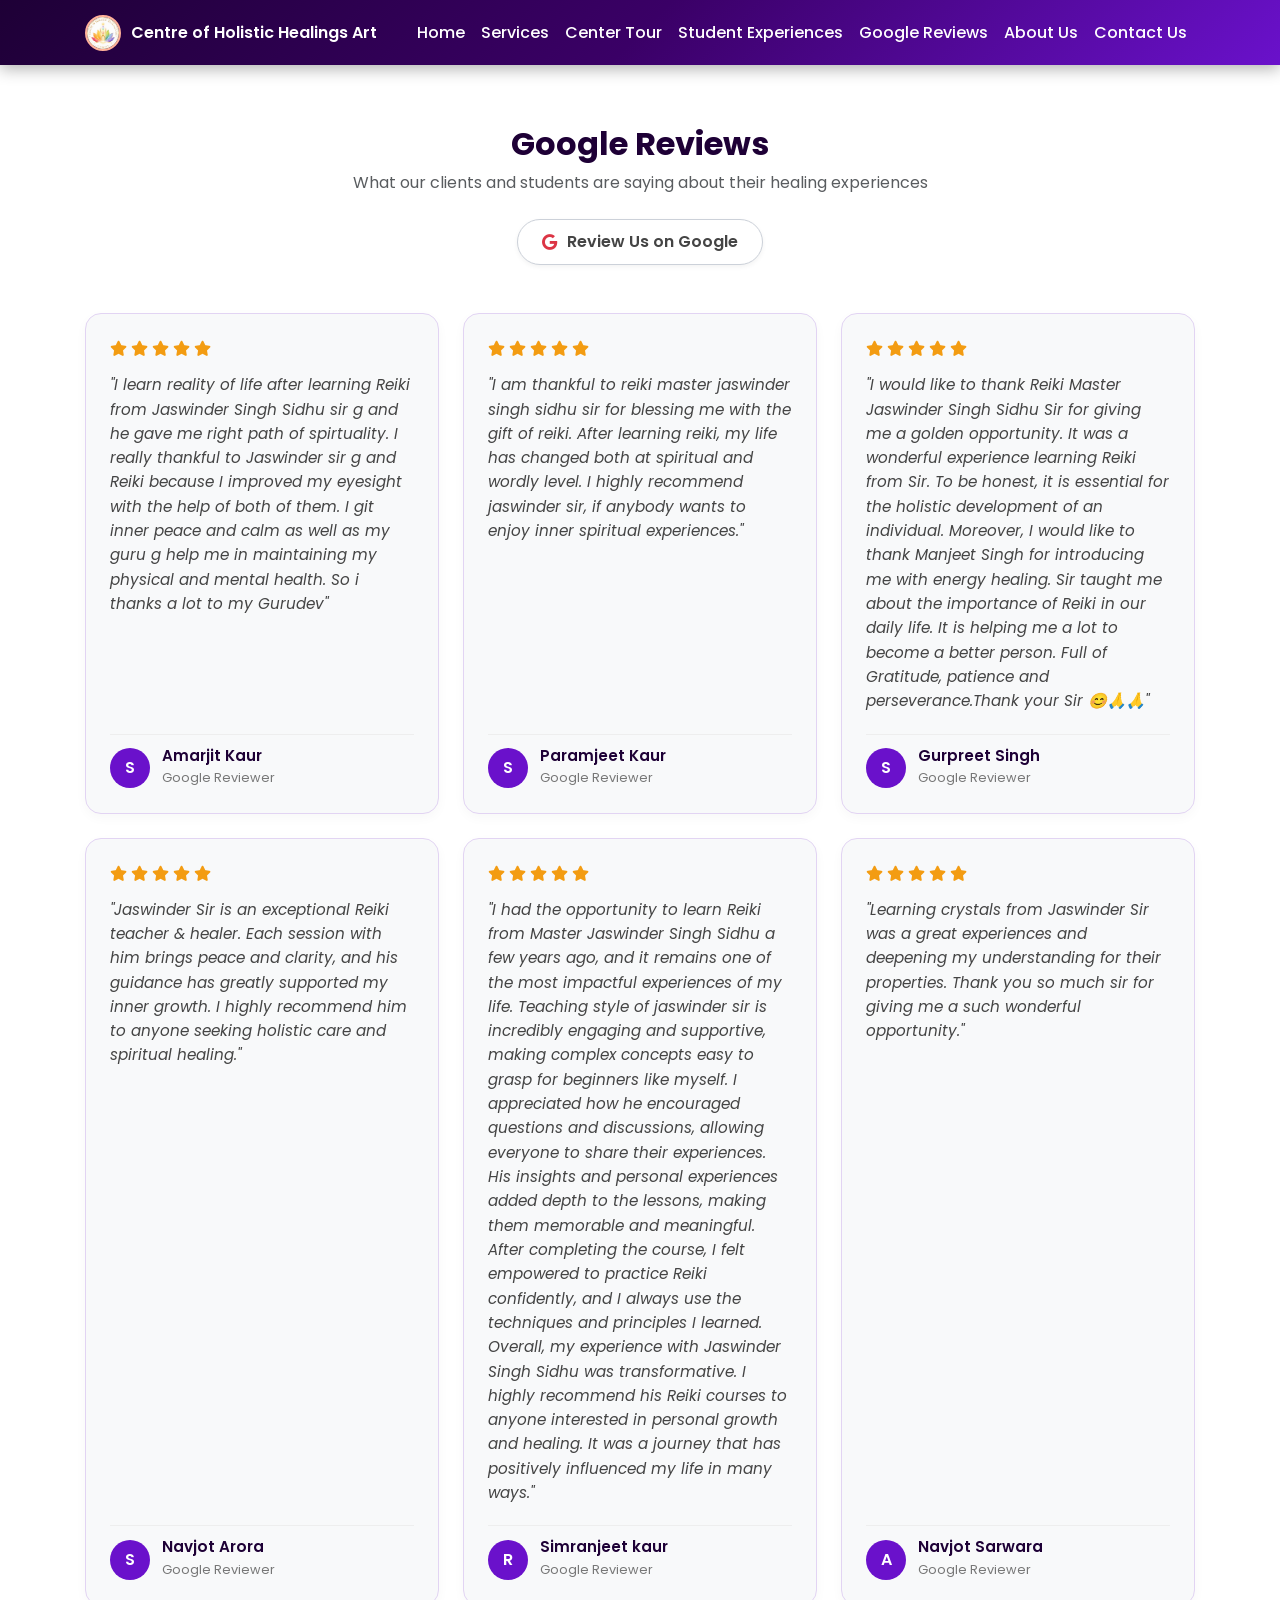
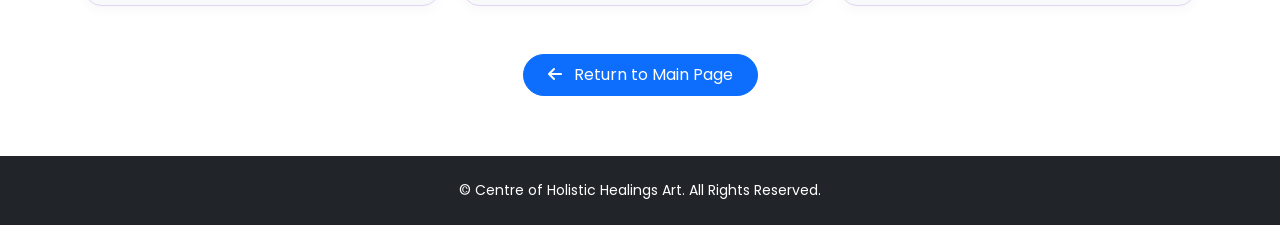
<file: google-review.html>
<!DOCTYPE HTML>
<html lang="en">
<head>
    <meta charset="utf-8" />
    <meta name="viewport" content="width=device-width, initial-scale=1.0, maximum-scale=1.0, user-scalable=no" />
    <title>Google Reviews | Centre of Holistic Healings Art</title>
    <link rel="shortcut icon" type="image/x-icon" href="images/logo.PNG" />
    <!-- Bootstrap 5 CSS -->
    <link href="https://cdn.jsdelivr.net/npm/bootstrap@5.3.0/dist/css/bootstrap.min.css" rel="stylesheet">
    <!-- FontAwesome Icons -->
    <link href="https://cdnjs.cloudflare.com/ajax/libs/font-awesome/6.4.0/css/all.min.css" rel="stylesheet">
    <!-- Google Fonts -->
    <link href="https://fonts.googleapis.com/css2?family=Alex+Brush&family=Cinzel:wght@500;600;700&family=Poppins:wght@300;400;500;600;700&display=swap" rel="stylesheet">

    <!-- Google Calendar Appointment Scheduling CSS -->
    <link href="https://calendar.google.com/calendar/scheduling-button-script.css" rel="stylesheet">

    <style>
        :root {
            --primary-gradient: linear-gradient(135deg, #1e0036 0%, #3a0066 50%, #6a11cb 100%);
            --hero-overlay: linear-gradient(135deg, rgba(20, 5, 38, 0.88) 0%, rgba(46, 12, 88, 0.82) 50%, rgba(106, 17, 203, 0.75) 100%);
            --accent-gradient: linear-gradient(135deg, #ff0844 0%, #ffb199 100%);
            --btn-glow: linear-gradient(135deg, #f857a6 0%, #ff5858 100%);
            --light-about-gradient: linear-gradient(135deg, #f3f0ff 0%, #e8f0fe 50%, #fdfbfb 100%);
            --multicolor-border: linear-gradient(135deg, #a1c4fd 0%, #c2e9fb 50%, #ffd1ff 100%);
            --gold-accent: #f39c12;
            --bg-light: #f8f9fa;
            --text-dark: #111111;
            --nav-bg: #1e0036;
            --violet-color: #6a11cb;
            --navbar-height: 65px;
        }

        html {
            scroll-behavior: smooth;
        }

        body {
            margin: 0;
            padding-top: var(--navbar-height);
            font-family: 'Poppins', sans-serif;
            color: var(--text-dark);
            background-color: var(--bg-light);
            overflow-x: hidden;
        }

        img, video {
            max-width: 100%;
            height: auto;
        }

        .container, .container-fluid {
            padding-left: 15px;
            padding-right: 15px;
        }

        /* --- FIXED NAVBAR --- */
        .navbar {
            background: var(--primary-gradient);
            box-shadow: 0 4px 15px rgba(0, 0, 0, 0.3);
            padding: 10px 0;
            position: fixed !important;
            top: 0 !important;
            left: 0 !important;
            right: 0 !important;
            width: 100% !important;
            height: var(--navbar-height);
            z-index: 99999 !important;
            margin: 0;
        }

        .navbar-brand {
            color: #ffffff !important;
            font-weight: 600;
            font-size: 1rem;
            white-space: normal;
            display: flex;
            align-items: center;
            max-width: calc(100% - 50px);
        }

        .nav-logo {
            width: 36px;
            height: 36px;
            border-radius: 50%;
            object-fit: cover;
            border: 2px solid #ffb199;
            margin-right: 10px;
            flex-shrink: 0;
        }

        /* Mobile Overlay Menu */
        @media (max-width: 991.98px) {
            .navbar-brand .nav-logo {
                display: none;
            }

            .navbar-collapse {
                position: fixed;
                top: var(--navbar-height);
                right: -100%;
                width: 100%;
                height: calc(100vh - var(--navbar-height));
                background: linear-gradient(180deg, rgba(30, 0, 54, 0.98) 0%, rgba(106, 17, 203, 0.95) 100%);
                backdrop-filter: blur(10px);
                display: flex !important;
                flex-direction: column;
                justify-content: flex-start;
                align-items: center;
                transition: right 0.35s ease-in-out;
                z-index: 99998;
                padding: 20px;
                text-align: center;
                overflow-y: auto;
            }

            .navbar-collapse.show {
                right: 0;
            }

            .mobile-menu-header {
                display: flex;
                flex-direction: column;
                align-items: center;
                margin-top: 10px;
                margin-bottom: 20px;
            }

            .mobile-menu-logo {
                width: 65px;
                height: 65px;
                border-radius: 50%;
                object-fit: cover;
                border: 3px solid #ffb199;
                box-shadow: 0 4px 15px rgba(255, 8, 68, 0.4);
                background-color: #ffffff;
                padding: 2px;
                margin-bottom: 8px;
            }

            .mobile-menu-title {
                color: #ffffff;
                font-weight: 600;
                font-size: 1rem;
            }

            .navbar-nav {
                width: 100%;
                display: flex;
                flex-direction: column;
                align-items: center;
                justify-content: center;
                padding: 0;
                margin: 0;
            }

            .nav-item {
                margin: 6px 0;
                width: 100%;
                text-align: center;
            }

            .nav-link {
                font-size: 1.1rem !important;
                font-weight: 600;
                color: #ffffff !important;
                display: block;
                text-align: center;
                padding: 8px 0;
            }
        }

        @media (min-width: 992px) {
            .mobile-menu-header {
                display: none;
            }
            .nav-link {
                color: #ffffff !important;
                font-weight: 500;
                transition: color 0.3s ease;
            }
            .nav-link:hover {
                color: #ffb199 !important;
            }
        }

        /* --- GOOGLE REVIEWS SECTION --- */
        .google-reviews-section {
            background: #ffffff;
            padding: 60px 0;
            min-height: calc(100vh - var(--navbar-height) - 140px);
        }

        .review-card {
            background: #f8f9fa;
            border: 1px solid #e2d4f3;
            border-radius: 16px;
            padding: 24px;
            height: 100%;
            box-shadow: 0 4px 12px rgba(0, 0, 0, 0.03);
            transition: transform 0.3s ease, box-shadow 0.3s ease;
            display: flex;
            flex-direction: column;
            justify-content: space-between;
        }

        .review-card:hover {
            transform: translateY(-4px);
            box-shadow: 0 10px 20px rgba(106, 17, 203, 0.1);
        }

        .review-stars {
            color: #f39c12;
            font-size: 0.95rem;
            margin-bottom: 12px;
        }

        .review-text {
            font-size: 0.95rem;
            color: #444444;
            line-height: 1.6;
            font-style: italic;
            margin-bottom: 20px;
            flex-grow: 1;
        }

        .reviewer-info {
            display: flex;
            align-items: center;
            gap: 12px;
            border-top: 1px solid #eee;
            padding-top: 12px;
        }

        .reviewer-avatar {
            width: 40px;
            height: 40px;
            border-radius: 50%;
            background: var(--violet-color);
            color: white;
            display: flex;
            align-items: center;
            justify-content: center;
            font-weight: 600;
            font-size: 1rem;
            flex-shrink: 0;
        }

        .reviewer-details h6 {
            margin: 0;
            font-weight: 600;
            font-size: 0.95rem;
            color: #1e0036;
        }

        .reviewer-details span {
            font-size: 0.8rem;
            color: #777777;
        }

        .google-badge-btn {
            background: #ffffff;
            color: #444444;
            border: 1px solid #ccd1d9;
            font-weight: 600;
            padding: 10px 24px;
            border-radius: 50px;
            display: inline-flex;
            align-items: center;
            gap: 10px;
            text-decoration: none;
            box-shadow: 0 2px 5px rgba(0,0,0,0.05);
            transition: all 0.3s ease;
        }

        .google-badge-btn:hover {
            background: #f8f9fa;
            color: #111111;
            box-shadow: 0 4px 10px rgba(0,0,0,0.1);
            transform: translateY(-2px);
        }
    </style>
</head>
<body>

    <!-- Fixed Header Navigation -->
    <nav class="navbar navbar-expand-lg">
        <div class="container d-flex align-items-center justify-content-between">
            <a class="navbar-brand m-0" href="index.html">
                <img src="images/logo.PNG" alt="Logo" class="nav-logo" onerror="this.src='https://images.unsplash.com/photo-1518241353330-0f7941c2d9b5?auto=format&fit=crop&w=100&q=80'">
                <span>Centre of Holistic Healings Art</span>
            </a>
            <button class="navbar-toggler text-white border-0 shadow-none" type="button" onclick="toggleMobileMenu()" aria-label="Toggle Navigation">
                <i class="fa-solid fa-bars fs-3" id="menuToggleIcon"></i>
            </button>

            <div class="navbar-collapse" id="mobileNavMenu">
                <div class="mobile-menu-header">
                    <img src="images/logo.PNG" alt="Logo" class="mobile-menu-logo" onerror="this.src='https://images.unsplash.com/photo-1518241353330-0f7941c2d9b5?auto=format&fit=crop&w=150&q=80'">
                    <div class="mobile-menu-title">Centre of Holistic Healings Art</div>
                </div>

                <ul class="navbar-nav ms-auto text-center">
                    <li class="nav-item">
                        <a class="nav-link" href="index.html">Home</a>
                    </li>
                    <li class="nav-item">
                        <a class="nav-link" href="index.html#services">Services</a>
                    </li>
                    <li class="nav-item">
                        <a class="nav-link" href="center-tour.html">Center Tour</a>
                    </li>
                    <li class="nav-item">
                        <a class="nav-link" href="experience.html">Student Experiences</a>
                    </li>
                    <li class="nav-item">
                        <a class="nav-link" href="google-review.html">Google Reviews</a>
                    </li>
                    <li class="nav-item">
                        <a class="nav-link" href="index.html#about-preview">About Us</a>
                    </li>
                    <li class="nav-item">
                        <a class="nav-link" href="index.html#contact">Contact Us</a>
                    </li>
                </ul>
            </div>
        </div>
    </nav>

    <!-- GOOGLE REVIEWS SECTION -->
    <section class="google-reviews-section">
        <div class="container">
            <div class="text-center mb-5">
                <h2 class="fw-bold" style="color: #1e0036;">Google Reviews</h2>
                <p class="text-muted">What our clients and students are saying about their healing experiences</p>
                <!-- Optional link/button to your Google Business Profile review link -->
                <a href="https://share.google/4TRALiEv0xsrs6Gzq" target="_blank" rel="noopener noreferrer" class="google-badge-btn mt-2">
                    <i class="fa-brands fa-google text-danger"></i> Review Us on Google
                </a>
            </div>

            <div class="row g-4">
                <!-- Sample Review Card 1 -->
                <div class="col-12 col-md-6 col-lg-4">
                    <div class="review-card">
                        <div>
                            <div class="review-stars">
                                <i class="fa-solid fa-star"></i>
                                <i class="fa-solid fa-star"></i>
                                <i class="fa-solid fa-star"></i>
                                <i class="fa-solid fa-star"></i>
                                <i class="fa-solid fa-star"></i>
                            </div>
                            <p class="review-text">"I learn reality of life after learning Reiki from Jaswinder Singh Sidhu sir g and he gave me right path of spirtuality. I really thankful to Jaswinder sir g and Reiki because I improved my eyesight with the help of both of them. I git inner peace and calm as well as my guru g help me in maintaining my physical and mental health. So i thanks a lot to my Gurudev"</p>
                        </div>
                        <div class="reviewer-info">
                            <div class="reviewer-avatar">S</div>
                            <div class="reviewer-details">
                                <h6>Amarjit Kaur</h6>
                                <span>Google Reviewer</span>
                            </div>
                        </div>
                    </div>
                </div>

                <div class="col-12 col-md-6 col-lg-4">
                    <div class="review-card">
                        <div>
                            <div class="review-stars">
                                <i class="fa-solid fa-star"></i>
                                <i class="fa-solid fa-star"></i>
                                <i class="fa-solid fa-star"></i>
                                <i class="fa-solid fa-star"></i>
                                <i class="fa-solid fa-star"></i>
                            </div>
                            <p class="review-text">"I am thankful to reiki master jaswinder singh sidhu sir for blessing me with the gift of reiki. After learning reiki, my life has changed both at spiritual and wordly level. I highly recommend jaswinder sir, if anybody wants to enjoy inner spiritual experiences."</p>
                        </div>
                        <div class="reviewer-info">
                            <div class="reviewer-avatar">S</div>
                            <div class="reviewer-details">
                                <h6>Paramjeet Kaur</h6>
                                <span>Google Reviewer</span>
                            </div>
                        </div>
                    </div>
                </div>
                
                <div class="col-12 col-md-6 col-lg-4">
                    <div class="review-card">
                        <div>
                            <div class="review-stars">
                                <i class="fa-solid fa-star"></i>
                                <i class="fa-solid fa-star"></i>
                                <i class="fa-solid fa-star"></i>
                                <i class="fa-solid fa-star"></i>
                                <i class="fa-solid fa-star"></i>
                            </div>
                            <p class="review-text">"I would like to thank Reiki Master Jaswinder Singh Sidhu Sir for giving me a golden opportunity. It was a wonderful experience learning Reiki from Sir. To be honest, it is essential for the holistic development of an individual. Moreover, I would like to thank Manjeet Singh for introducing me with energy healing. Sir taught me about the importance of Reiki in our daily life. It is helping me a lot to become a better person. Full of Gratitude, patience and perseverance.Thank your Sir 😊🙏🙏"</p>
                        </div>
                        <div class="reviewer-info">
                            <div class="reviewer-avatar">S</div>
                            <div class="reviewer-details">
                                <h6>Gurpreet Singh</h6>
                                <span>Google Reviewer</span>
                            </div>
                        </div>
                    </div>
                </div>
                <div class="col-12 col-md-6 col-lg-4">
                    <div class="review-card">
                        <div>
                            <div class="review-stars">
                                <i class="fa-solid fa-star"></i>
                                <i class="fa-solid fa-star"></i>
                                <i class="fa-solid fa-star"></i>
                                <i class="fa-solid fa-star"></i>
                                <i class="fa-solid fa-star"></i>
                            </div>
                            <p class="review-text">"Jaswinder Sir is an exceptional Reiki teacher & healer. Each session with him brings peace and clarity, and his guidance has greatly supported my inner growth. I highly recommend him to anyone seeking holistic care and spiritual healing."</p>
                        </div>
                        <div class="reviewer-info">
                            <div class="reviewer-avatar">S</div>
                            <div class="reviewer-details">
                                <h6>Navjot Arora</h6>
                                <span>Google Reviewer</span>
                            </div>
                        </div>
                    </div>
                </div>


                <!-- Sample Review Card 2 -->
                <div class="col-12 col-md-6 col-lg-4">
                    <div class="review-card">
                        <div>
                            <div class="review-stars">
                                <i class="fa-solid fa-star"></i>
                                <i class="fa-solid fa-star"></i>
                                <i class="fa-solid fa-star"></i>
                                <i class="fa-solid fa-star"></i>
                                <i class="fa-solid fa-star"></i>
                            </div>
                            <p class="review-text">"I had the opportunity to learn Reiki from Master Jaswinder Singh Sidhu a few years ago, and it remains one of the most impactful experiences of my life. Teaching style of jaswinder sir is incredibly engaging and supportive, making complex concepts easy to grasp for beginners like myself. I appreciated how he encouraged questions and discussions, allowing everyone to share their experiences. His insights and personal experiences added depth to the lessons, making them memorable and meaningful. After completing the course, I felt empowered to practice Reiki confidently, and I always use the techniques and principles I learned. Overall, my experience with Jaswinder Singh Sidhu was transformative. I highly recommend his Reiki courses to anyone interested in personal growth and healing. It was a journey that has positively influenced my life in many ways."</p>
                        </div>
                        <div class="reviewer-info">
                            <div class="reviewer-avatar">R</div>
                            <div class="reviewer-details">
                                <h6>Simranjeet kaur</h6>
                                <span>Google Reviewer</span>
                            </div>
                        </div>
                    </div>
                </div>

                <!-- Sample Review Card 3 -->
                <div class="col-12 col-md-6 col-lg-4 mx-auto">
                    <div class="review-card">
                        <div>
                            <div class="review-stars">
                                <i class="fa-solid fa-star"></i>
                                <i class="fa-solid fa-star"></i>
                                <i class="fa-solid fa-star"></i>
                                <i class="fa-solid fa-star"></i>
                                <i class="fa-solid fa-star"></i>
                            </div>
                            <p class="review-text">"Learning crystals from Jaswinder Sir was a great experiences and deepening my understanding for their properties. Thank you so much sir for giving me a such wonderful opportunity."</p>
                        </div>
                        <div class="reviewer-info">
                            <div class="reviewer-avatar">A</div>
                            <div class="reviewer-details">
                                <h6>Navjot Sarwara</h6>
                                <span>Google Reviewer</span>
                            </div>
                        </div>
                    </div>
                </div>
            </div>

            <!-- Return to Main Page Button matching the About Us button style -->
            <div class="text-center mt-5">
                <a href="index.html" class="btn btn-primary rounded-pill px-4 py-2 font-weight-bold">
                    <i class="fa-solid fa-arrow-left me-2"></i> Return to Main Page
                </a>
            </div>
        </div>
    </section>

    <!-- Footer -->
    <footer class="bg-dark text-white py-4 text-center">
        <div class="container">
            <p class="mb-0 small">&copy; <a href="https://reikiholistichands.com/" class="text-white text-decoration-none">Centre of Holistic Healings Art.</a> All Rights Reserved.</p>
        </div>
    </footer>

    <!-- Scripts -->
    <script src="https://cdn.jsdelivr.net/npm/bootstrap@5.3.0/dist/js/bootstrap.bundle.min.js"></script>
    <script>
        function toggleMobileMenu() {
            const navMenu = document.getElementById('mobileNavMenu');
            const icon = document.getElementById('menuToggleIcon');
            navMenu.classList.toggle('show');
            if (navMenu.classList.contains('show')) {
                icon.classList.remove('fa-bars');
                icon.classList.add('fa-xmark');
            } else {
                icon.classList.remove('fa-xmark');
                icon.classList.add('fa-bars');
            }
        }
    </script>
</body>
</html>
</file>
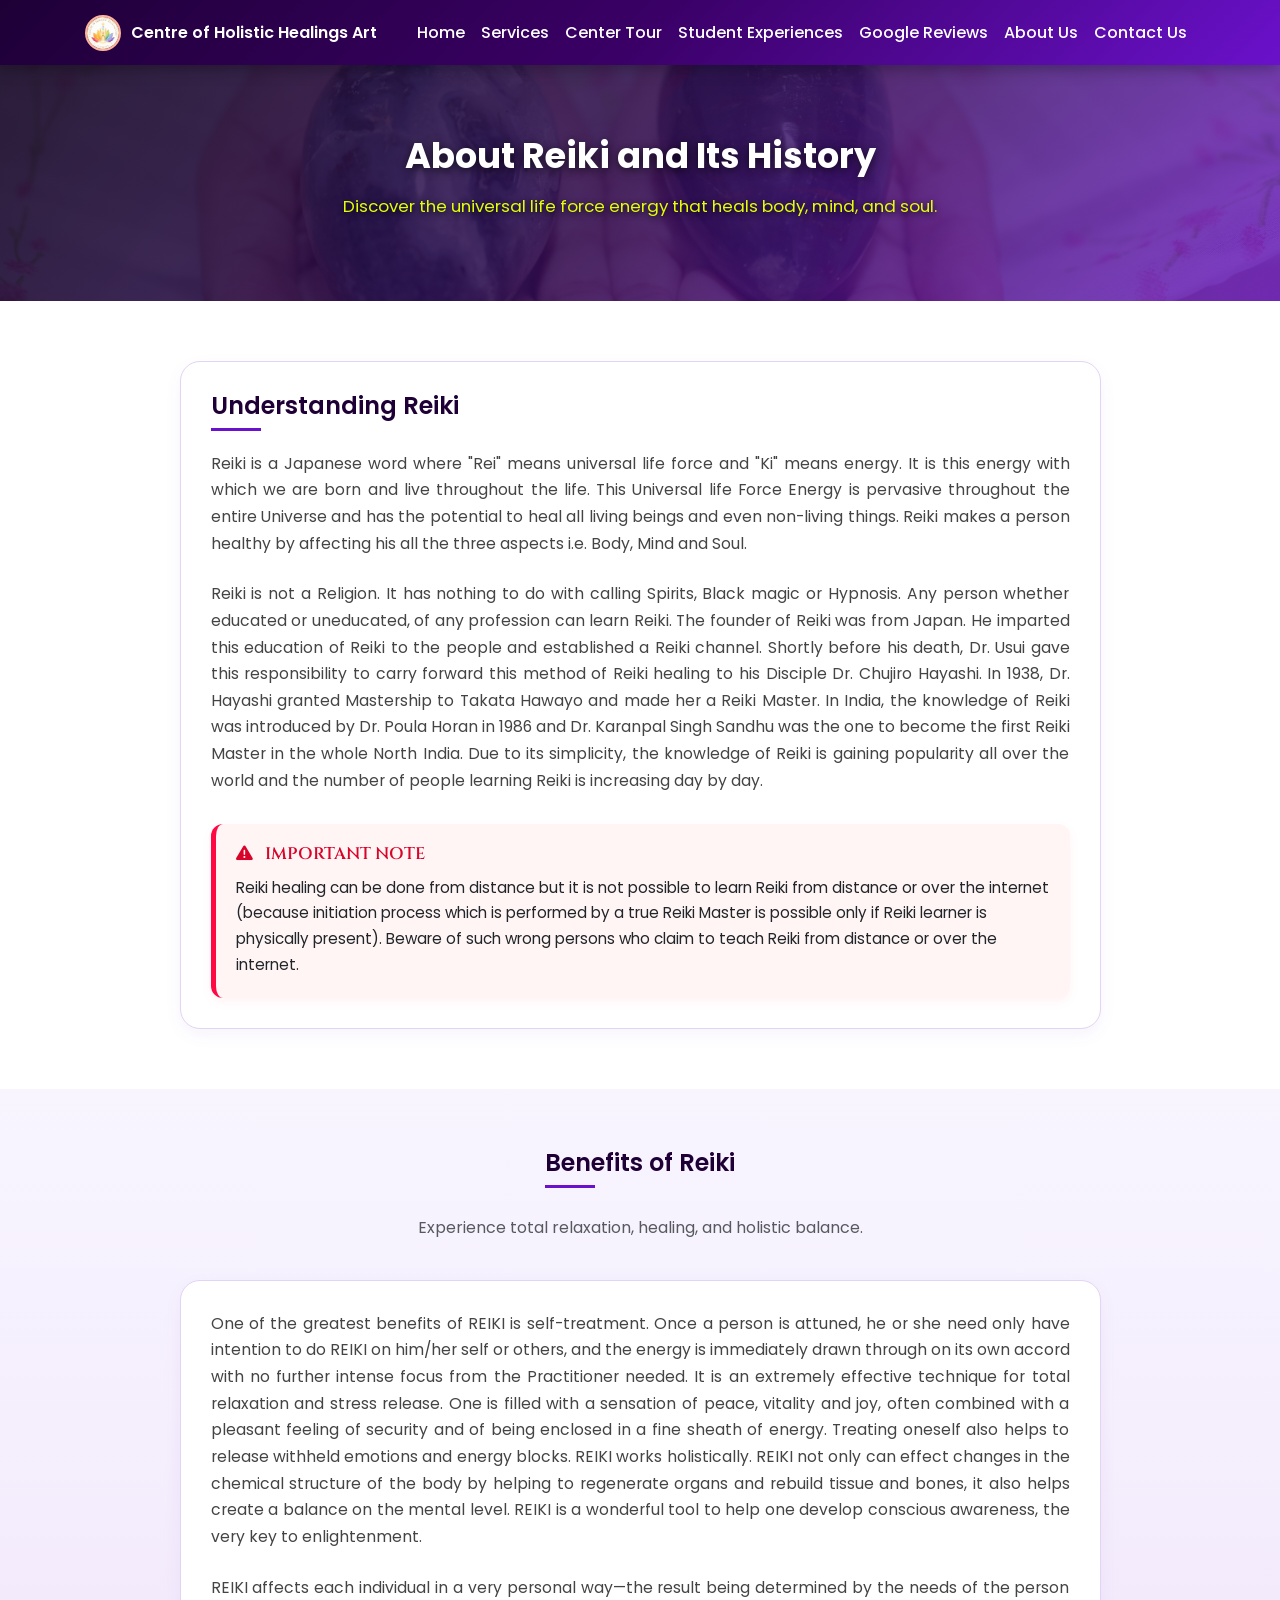
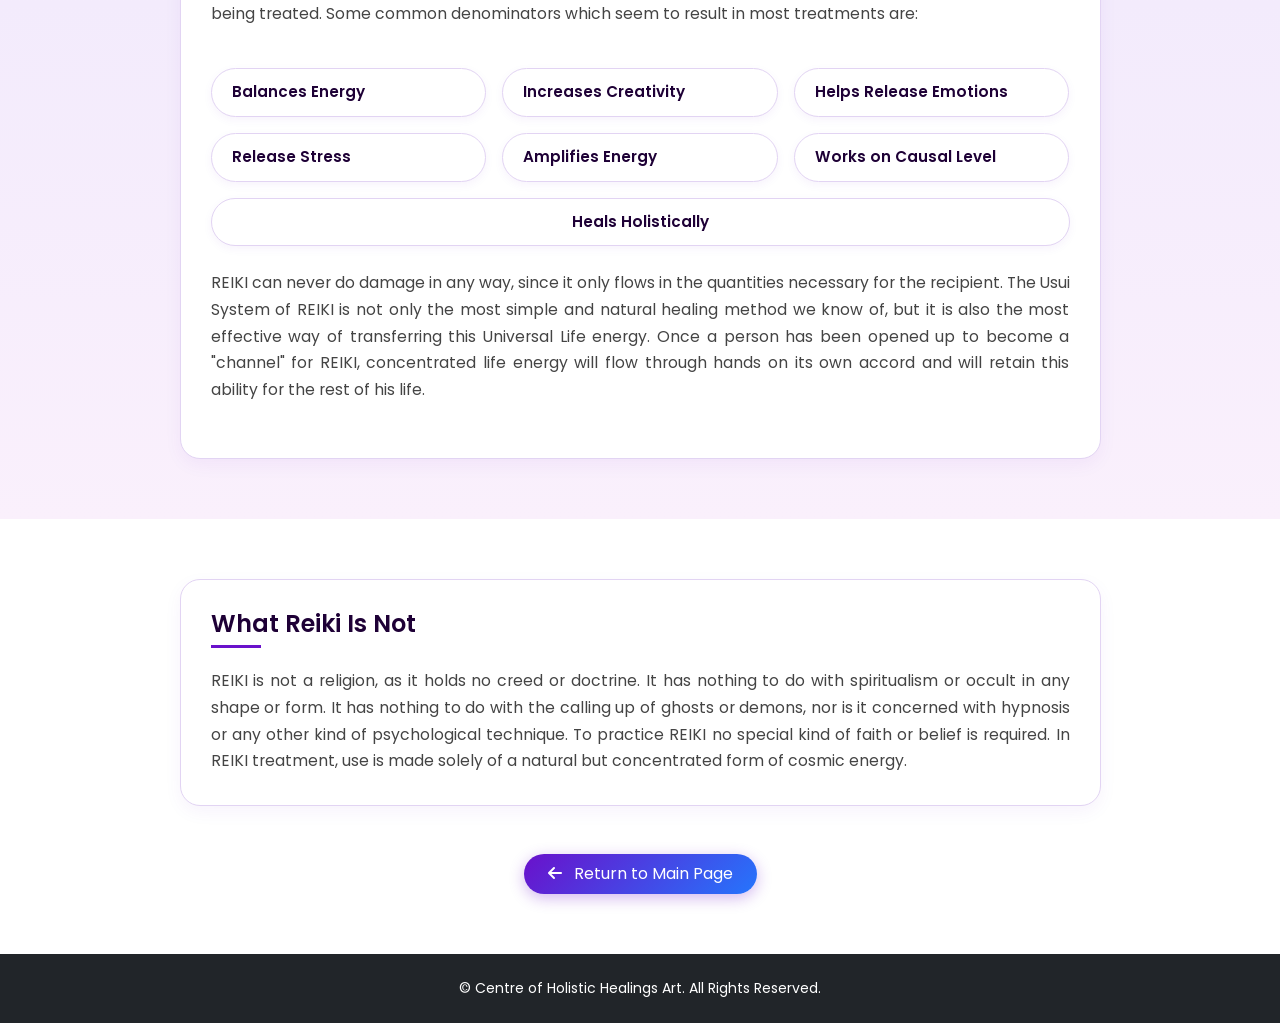
<file: reiki.html>
<!DOCTYPE HTML>
<html lang="en">
<head>
    <meta charset="utf-8" />
    <meta name="viewport" content="width=device-width, initial-scale=1.0, maximum-scale=1.0, user-scalable=no" />
    <title>About Reiki | Centre of Holistic Healings Art</title>
    <link rel="shortcut icon" type="image/x-icon" href="images/logo.PNG" />
    <!-- Bootstrap 5 CSS -->
    <link href="https://cdn.jsdelivr.net/npm/bootstrap@5.3.0/dist/css/bootstrap.min.css" rel="stylesheet">
    <!-- FontAwesome Icons -->
    <link href="https://cdnjs.cloudflare.com/ajax/libs/font-awesome/6.4.0/css/all.min.css" rel="stylesheet">
    <!-- Google Fonts -->
    <link href="https://fonts.googleapis.com/css2?family=Alex+Brush&family=Cinzel:wght@500;600;700&family=Poppins:wght@300;400;500;600;700&display=swap" rel="stylesheet">

    <style>
        :root {
            --primary-gradient: linear-gradient(135deg, #1e0036 0%, #3a0066 50%, #6a11cb 100%);
            --hero-overlay: linear-gradient(135deg, rgba(20, 5, 38, 0.88) 0%, rgba(46, 12, 88, 0.82) 50%, rgba(106, 17, 203, 0.75) 100%);
            --accent-gradient: linear-gradient(135deg, #ff0844 0%, #ffb199 100%);
            --bg-light: #f8f9fa;
            --text-dark: #111111;
            --violet-color: #6a11cb;
            --navbar-height: 65px;
        }

        html {
            scroll-behavior: smooth;
        }

        body {
            margin: 0;
            padding-top: var(--navbar-height);
            font-family: 'Poppins', sans-serif;
            color: var(--text-dark);
            background-color: var(--bg-light);
            overflow-x: hidden;
        }

        img, video {
            max-width: 100%;
            height: auto;
        }

        .container {
            padding-left: 15px;
            padding-right: 15px;
        }

        /* --- FIXED NAVBAR --- */
        .navbar {
            background: var(--primary-gradient);
            box-shadow: 0 4px 15px rgba(0, 0, 0, 0.3);
            padding: 10px 0;
            position: fixed !important;
            top: 0 !important;
            left: 0 !important;
            right: 0 !important;
            width: 100% !important;
            height: var(--navbar-height);
            z-index: 99999 !important;
            margin: 0;
        }

        .navbar-brand {
            color: #ffffff !important;
            font-weight: 600;
            font-size: 1rem;
            white-space: normal;
            display: flex;
            align-items: center;
            max-width: calc(100% - 50px);
        }

        .nav-logo {
            width: 36px;
            height: 36px;
            border-radius: 50%;
            object-fit: cover;
            border: 2px solid #ffb199;
            margin-right: 10px;
            flex-shrink: 0;
        }

        @media (max-width: 991.98px) {
            .navbar-brand .nav-logo {
                display: none;
            }

            .navbar-collapse {
                position: fixed;
                top: var(--navbar-height);
                right: -100%;
                width: 100%;
                height: calc(100vh - var(--navbar-height));
                background: linear-gradient(180deg, rgba(30, 0, 54, 0.98) 0%, rgba(106, 17, 203, 0.95) 100%);
                backdrop-filter: blur(10px);
                display: flex !important;
                flex-direction: column;
                justify-content: flex-start;
                align-items: center;
                transition: right 0.35s ease-in-out;
                z-index: 99998;
                padding: 20px;
                text-align: center;
                overflow-y: auto;
            }

            .navbar-collapse.show {
                right: 0;
            }

            .mobile-menu-header {
                display: flex;
                flex-direction: column;
                align-items: center;
                margin-top: 10px;
                margin-bottom: 20px;
            }

            .mobile-menu-logo {
                width: 65px;
                height: 65px;
                border-radius: 50%;
                object-fit: cover;
                border: 3px solid #ffb199;
                box-shadow: 0 4px 15px rgba(255, 8, 68, 0.4);
                background-color: #ffffff;
                padding: 2px;
                margin-bottom: 8px;
            }

            .mobile-menu-title {
                color: #ffffff;
                font-weight: 600;
                font-size: 1rem;
            }

            .navbar-nav {
                width: 100%;
                display: flex;
                flex-direction: column;
                align-items: center;
                justify-content: center;
                padding: 0;
                margin: 0;
            }

            .nav-item {
                margin: 6px 0;
                width: 100%;
                text-align: center;
            }

            .nav-link {
                font-size: 1.1rem !important;
                font-weight: 600;
                color: #ffffff !important;
                display: block;
                text-align: center;
                padding: 8px 0;
            }
        }

        @media (min-width: 992px) {
            .mobile-menu-header {
                display: none;
            }
            .nav-link {
                color: #ffffff !important;
                font-weight: 500;
                transition: color 0.3s ease;
            }
            .nav-link:hover {
                color: #ffb199 !important;
            }
        }

        /* --- REIKI CONTENT PAGE STYLING MATCHING INDEX.HTML --- */
        .reiki-hero {
            background: var(--hero-overlay), 
                        url('images/center10.JPG') center/cover no-repeat;
            color: #ffffff;
            padding: 70px 15px 80px;
            text-align: center;
            position: relative;
        }

        .reiki-hero h1 {
            font-family: 'Poppins', sans-serif;
            font-weight: 700;
            font-size: 2.2rem;
            margin-bottom: 15px;
            text-shadow: 0 2px 10px rgba(0, 0, 0, 0.7);
        }

        .reiki-hero p {
            font-size: 1.05rem;
            max-width: 700px;
            margin: 0 auto;
            color: #e2ff07;
            text-shadow: 0 2px 6px rgba(0, 0, 0, 0.8);
            font-weight: 400;
            line-height: 1.7;
        }

        .content-section {
            padding: 60px 0;
            background: #ffffff;
        }

        .content-section.alt-bg {
            background: linear-gradient(180deg, #f8f5ff 0%, #f3ebfc 50%, #faf0fc 100%);
        }

        .custom-card {
            background: #ffffff;
            border: 1px solid #e2d4f3;
            border-radius: 20px;
            padding: 30px;
            box-shadow: 0 6px 18px rgba(106, 17, 203, 0.05);
            height: 100%;
        }

        .section-title {
            color: #1e0036;
            font-family: 'Poppins', sans-serif;
            font-weight: 600;
            font-size: 1.5rem;
            margin-bottom: 20px;
            position: relative;
            padding-bottom: 10px;
        }

        .section-title::after {
            content: '';
            position: absolute;
            left: 0;
            bottom: 0;
            width: 50px;
            height: 3px;
            background: var(--violet-color);
        }

        .text-justify {
            text-align: justify;
            color: #444444;
            font-size: 0.98rem;
            line-height: 1.7;
        }

        /* Warning Box */
        .warning-box {
            background: #fff5f5;
            border-left: 5px solid #ff0844;
            border-radius: 12px;
            padding: 20px;
            margin-top: 30px;
            box-shadow: 0 4px 12px rgba(255, 8, 68, 0.05);
        }

        .warning-box h5 {
            color: #d90429;
            font-weight: 600;
            font-size: 1.05rem;
            margin-bottom: 10px;
            font-family: 'Cinzel', serif;
        }

        /* Benefits Grid */
        .benefit-badge {
            background: #ffffff;
            border: 1px solid #e2d4f3;
            border-radius: 50px;
            padding: 12px 20px;
            font-weight: 600;
            font-size: 0.95rem;
            color: #1e0036;
            display: flex;
            align-items: center;
            gap: 10px;
            box-shadow: 0 3px 10px rgba(106, 17, 203, 0.05);
            transition: all 0.3s ease;
            height: 100%;
        }

        .benefit-badge:hover {
            transform: translateY(-3px);
            background: linear-gradient(135deg, #6a11cb 0%, #2575fc 100%);
            color: #ffffff;
            border-color: #6a11cb;
            box-shadow: 0 6px 15px rgba(106, 17, 203, 0.2);
        }

        .benefit-badge i {
            color: #ff0844;
            font-size: 1.05rem;
        }

        .benefit-badge:hover i {
            color: #ffb199;
        }

        .btn-custom-main {
            background: linear-gradient(135deg, #6a11cb 0%, #2575fc 100%);
            color: #ffffff !important;
            border: none;
            box-shadow: 0 4px 15px rgba(106, 17, 203, 0.3);
            transition: all 0.3s ease;
        }

        .btn-custom-main:hover {
            background: linear-gradient(135deg, #ff0844 0%, #ff5858 100%);
            box-shadow: 0 6px 20px rgba(255, 8, 68, 0.4);
            transform: translateY(-2px);
        }
    </style>
</head>
<body>

    <!-- Fixed Header Navigation -->
    <nav class="navbar navbar-expand-lg">
        <div class="container d-flex align-items-center justify-content-between">
            <a class="navbar-brand m-0" href="index.html">
                <img src="images/logo.PNG" alt="Logo" class="nav-logo" onerror="this.src='https://images.unsplash.com/photo-1518241353330-0f7941c2d9b5?auto=format&fit=crop&w=100&q=80'">
                <span>Centre of Holistic Healings Art</span>
            </a>
            <button class="navbar-toggler text-white border-0 shadow-none" type="button" onclick="toggleMobileMenu()" aria-label="Toggle Navigation">
                <i class="fa-solid fa-bars fs-3" id="menuToggleIcon"></i>
            </button>

            <div class="navbar-collapse" id="mobileNavMenu">
                <div class="mobile-menu-header">
                    <img src="images/logo.PNG" alt="Logo" class="mobile-menu-logo" onerror="this.src='https://images.unsplash.com/photo-1518241353330-0f7941c2d9b5?auto=format&fit=crop&w=150&q=80'">
                    <div class="mobile-menu-title">Centre of Holistic Healings Art</div>
                </div>

                <ul class="navbar-nav ms-auto text-center">
                    <li class="nav-item">
                        <a class="nav-link" href="index.html">Home</a>
                    </li>
                    <li class="nav-item">
                        <a class="nav-link" href="index.html#services">Services</a>
                    </li>
                    <li class="nav-item">
                        <a class="nav-link" href="center-tour.html">Center Tour</a>
                    </li>
                    <li class="nav-item">
                        <a class="nav-link" href="experience.html">Student Experiences</a>
                    </li>
                    <li class="nav-item">
                        <a class="nav-link" href="index.html#reviews">Google Reviews</a>
                    </li>
                    <li class="nav-item">
                        <a class="nav-link" href="index.html#about-preview">About Us</a>
                    </li>
                    <li class="nav-item">
                        <a class="nav-link" href="index.html#contact">Contact Us</a>
                    </li>
                </ul>
            </div>
        </div>
    </nav>

    <!-- Hero Header matching index.html hero style -->
    <header class="reiki-hero">
        <div class="container">
            <div class="row justify-content-center">
                <div class="col-12 col-lg-10 col-xl-9">
                    <h1>About Reiki and Its History</h1>
                    <p>Discover the universal life force energy that heals body, mind, and soul.</p>
                </div>
            </div>
        </div>
    </header>

    <!-- Main Content Section: History & Origin -->
    <section class="content-section">
        <div class="container">
            <div class="row justify-content-center">
                <div class="col-lg-10">
                    <div class="custom-card">
                        <h3 class="section-title">Understanding Reiki</h3>
                        <p class="text-justify mb-4">
                            Reiki is a Japanese word where "Rei" means universal life force and "Ki" means energy. It is this energy with which we are born and live throughout the life. This Universal life Force Energy is pervasive throughout the entire Universe and has the potential to heal all living beings and even non-living things. Reiki makes a person healthy by affecting his all the three aspects i.e. Body, Mind and Soul.
                        </p>
                        <p class="text-justify mb-4">
                            Reiki is not a Religion. It has nothing to do with calling Spirits, Black magic or Hypnosis. Any person whether educated or uneducated, of any profession can learn Reiki. The founder of Reiki was from Japan. He imparted this education of Reiki to the people and established a Reiki channel. Shortly before his death, Dr. Usui gave this responsibility to carry forward this method of Reiki healing to his Disciple Dr. Chujiro Hayashi. In 1938, Dr. Hayashi granted Mastership to Takata Hawayo and made her a Reiki Master. In India, the knowledge of Reiki was introduced by Dr. Poula Horan in 1986 and Dr. Karanpal Singh Sandhu was the one to become the first Reiki Master in the whole North India. Due to its simplicity, the knowledge of Reiki is gaining popularity all over the world and the number of people learning Reiki is increasing day by day.
                        </p>

                        <!-- Distance Warning Box -->
                        <div class="warning-box">
                            <h5><i class="fa-solid fa-triangle-exclamation me-2"></i> IMPORTANT NOTE</h5>
                            <p class="mb-0 text-dark" style="font-size: 0.95rem; line-height: 1.7;">
                                Reiki healing can be done from distance but it is not possible to learn Reiki from distance or over the internet (because initiation process which is performed by a true Reiki Master is possible only if Reiki learner is physically present). Beware of such wrong persons who claim to teach Reiki from distance or over the internet.
                            </p>
                        </div>
                    </div>
                </div>
            </div>
        </div>
    </section>

    <!-- Benefits Section -->
    <section class="content-section alt-bg">
        <div class="container">
            <div class="row justify-content-center mb-4">
                <div class="col-lg-10 text-center">
                    <h2 class="section-title d-inline-block">Benefits of Reiki</h2>
                    <p class="text-muted mt-2">Experience total relaxation, healing, and holistic balance.</p>
                </div>
            </div>
            
            <div class="row justify-content-center">
                <div class="col-lg-10">
                    <div class="custom-card mb-4">
                        <p class="text-justify mb-4">
                            One of the greatest benefits of REIKI is self-treatment. Once a person is attuned, he or she need only have intention to do REIKI on him/her self or others, and the energy is immediately drawn through on its own accord with no further intense focus from the Practitioner needed. It is an extremely effective technique for total relaxation and stress release. One is filled with a sensation of peace, vitality and joy, often combined with a pleasant feeling of security and of being enclosed in a fine sheath of energy. Treating oneself also helps to release withheld emotions and energy blocks. REIKI works holistically. REIKI not only can effect changes in the chemical structure of the body by helping to regenerate organs and rebuild tissue and bones, it also helps create a balance on the mental level. REIKI is a wonderful tool to help one develop conscious awareness, the very key to enlightenment.
                        </p>
                        <p class="text-justify mb-4">
                            REIKI affects each individual in a very personal way—the result being determined by the needs of the person being treated. Some common denominators which seem to result in most treatments are:
                        </p>

                        <!-- Key Benefits Grid -->
                        <div class="row g-3 mt-3">
                            <div class="col-md-6 col-lg-4">
                                <div class="benefit-badge">
                                     Balances Energy
                                </div>
                            </div>
                            <div class="col-md-6 col-lg-4">
                                <div class="benefit-badge">
                                     Increases Creativity
                                </div>
                            </div>
                            <div class="col-md-6 col-lg-4">
                                <div class="benefit-badge">
                                     Helps Release Emotions
                                </div>
                            </div>
                            <div class="col-md-6 col-lg-4">
                                <div class="benefit-badge">
                                     Release Stress
                                </div>
                            </div>
                            <div class="col-md-6 col-lg-4">
                                <div class="benefit-badge">
                                     Amplifies Energy
                                </div>
                            </div>
                            <div class="col-md-6 col-lg-4">
                                <div class="benefit-badge">
                                    Works on Causal Level
                                </div>
                            </div>
                            <div class="col-md-12">
                                <div class="benefit-badge justify-content-center">
                                     Heals Holistically
                                </div>
                            </div>
                        </div>

                        <p class="text-justify mt-4 mb-0">
                            REIKI can never do damage in any way, since it only flows in the quantities necessary for the recipient. The Usui System of REIKI is not only the most simple and natural healing method we know of, but it is also the most effective way of transferring this Universal Life energy. Once a person has been opened up to become a "channel" for REIKI, concentrated life energy will flow through hands on its own accord and will retain this ability for the rest of his life.
                        </p>
                    </div>
                </div>
            </div>
        </div>
    </section>

    <!-- What Reiki Is Not Section -->
    <section class="content-section">
        <div class="container">
            <div class="row justify-content-center">
                <div class="col-lg-10">
                    <div class="custom-card">
                        <h3 class="section-title">What Reiki Is Not</h3>
                        <p class="text-justify mb-0">
                            REIKI is not a religion, as it holds no creed or doctrine. It has nothing to do with spiritualism or occult in any shape or form. It has nothing to do with the calling up of ghosts or demons, nor is it concerned with hypnosis or any other kind of psychological technique. To practice REIKI no special kind of faith or belief is required. In REIKI treatment, use is made solely of a natural but concentrated form of cosmic energy.
                        </p>
                    </div>
                </div>
            </div>

            <!-- Return Button matching index.html button styling -->
            <div class="text-center mt-5">
                <a href="index.html" class="btn btn-custom-main rounded-pill px-4 py-2 font-weight-bold">
                    <i class="fa-solid fa-arrow-left me-2"></i> Return to Main Page
                </a>
            </div>
        </div>
    </section>

    <!-- Footer -->
    <footer class="bg-dark text-white py-4 text-center">
        <div class="container">
            <p class="mb-0 small">&copy; <a href="https://reikiholistichands.com/" class="text-white text-decoration-none">Centre of Holistic Healings Art.</a> All Rights Reserved.</p>
        </div>
    </footer>

    <!-- Scripts -->
    <script src="https://cdn.jsdelivr.net/npm/bootstrap@5.3.0/dist/js/bootstrap.bundle.min.js"></script>
    <script>
        function toggleMobileMenu() {
            const navMenu = document.getElementById('mobileNavMenu');
            const icon = document.getElementById('menuToggleIcon');
            navMenu.classList.toggle('show');
            if (navMenu.classList.contains('show')) {
                icon.classList.remove('fa-bars');
                icon.classList.add('fa-xmark');
            } else {
                icon.classList.remove('fa-xmark');
                icon.classList.add('fa-bars');
            }
        }
    </script>
</body>
</html>
</file>
